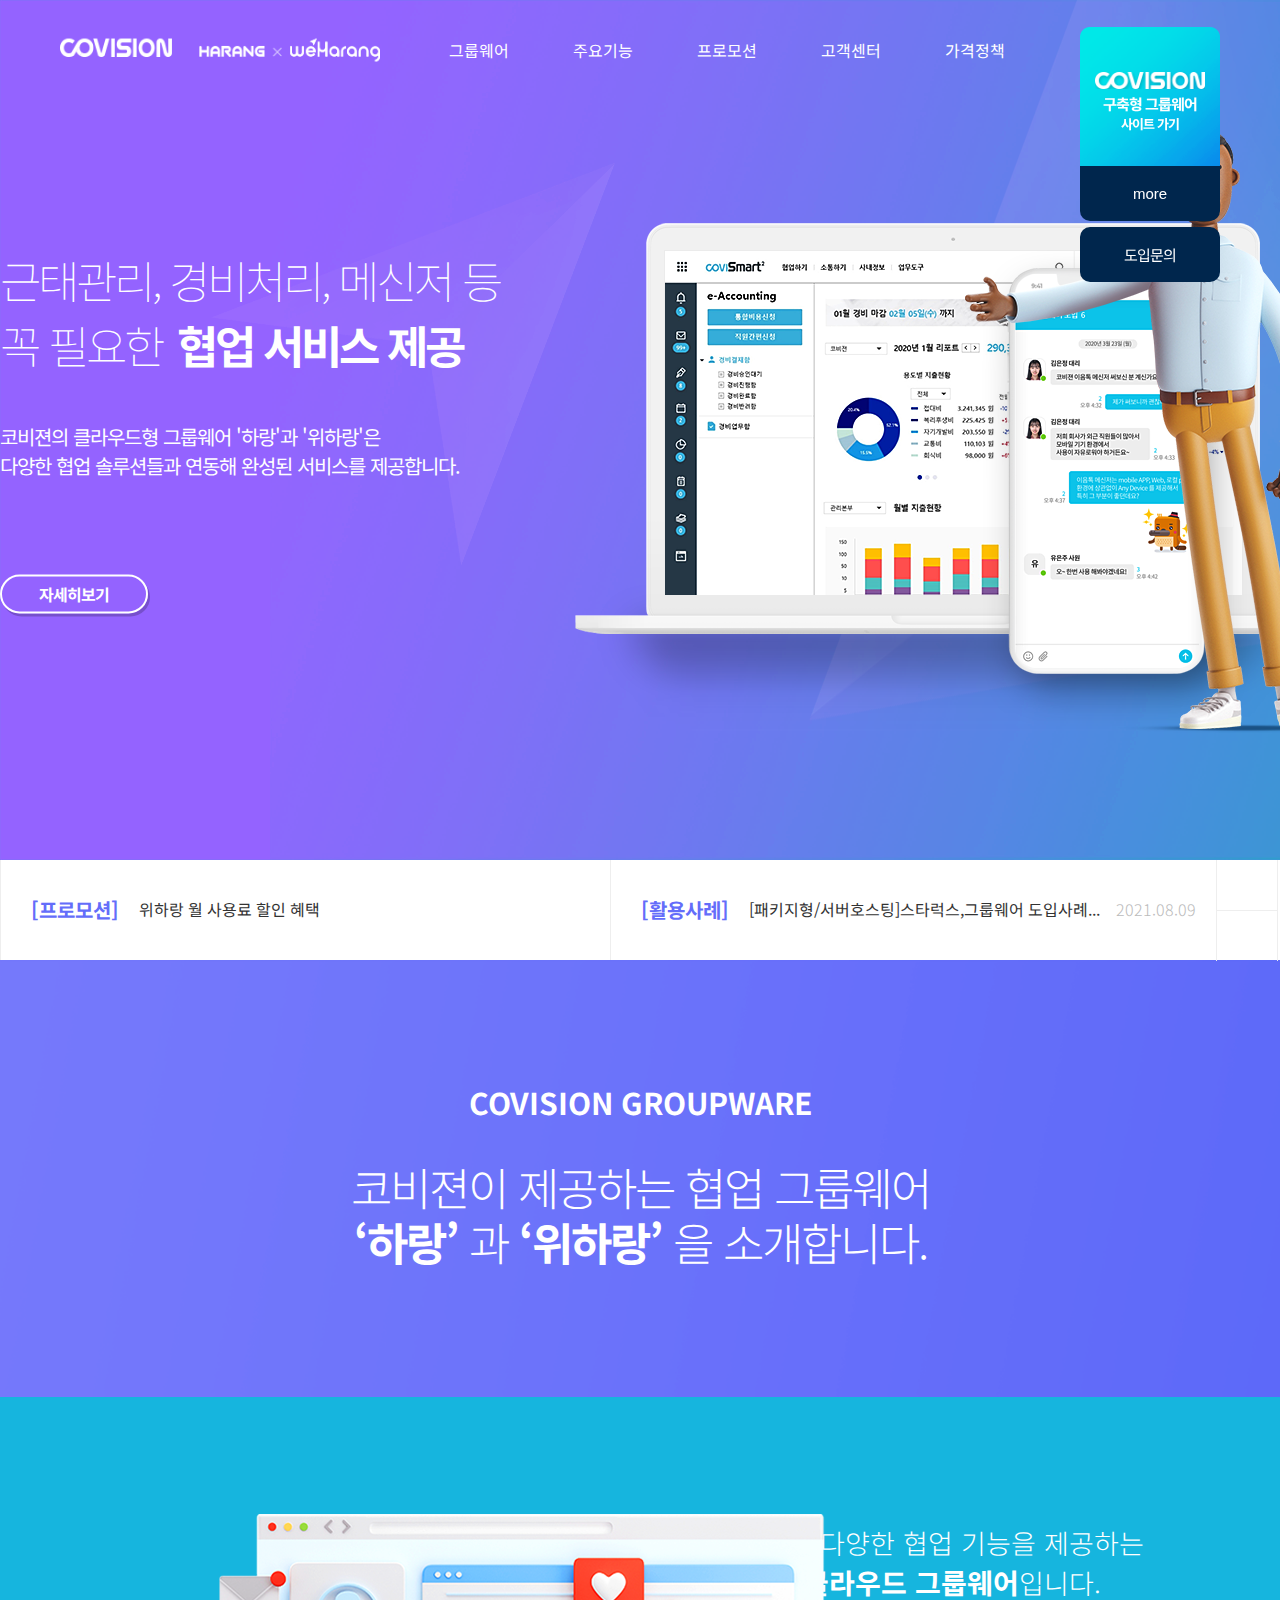
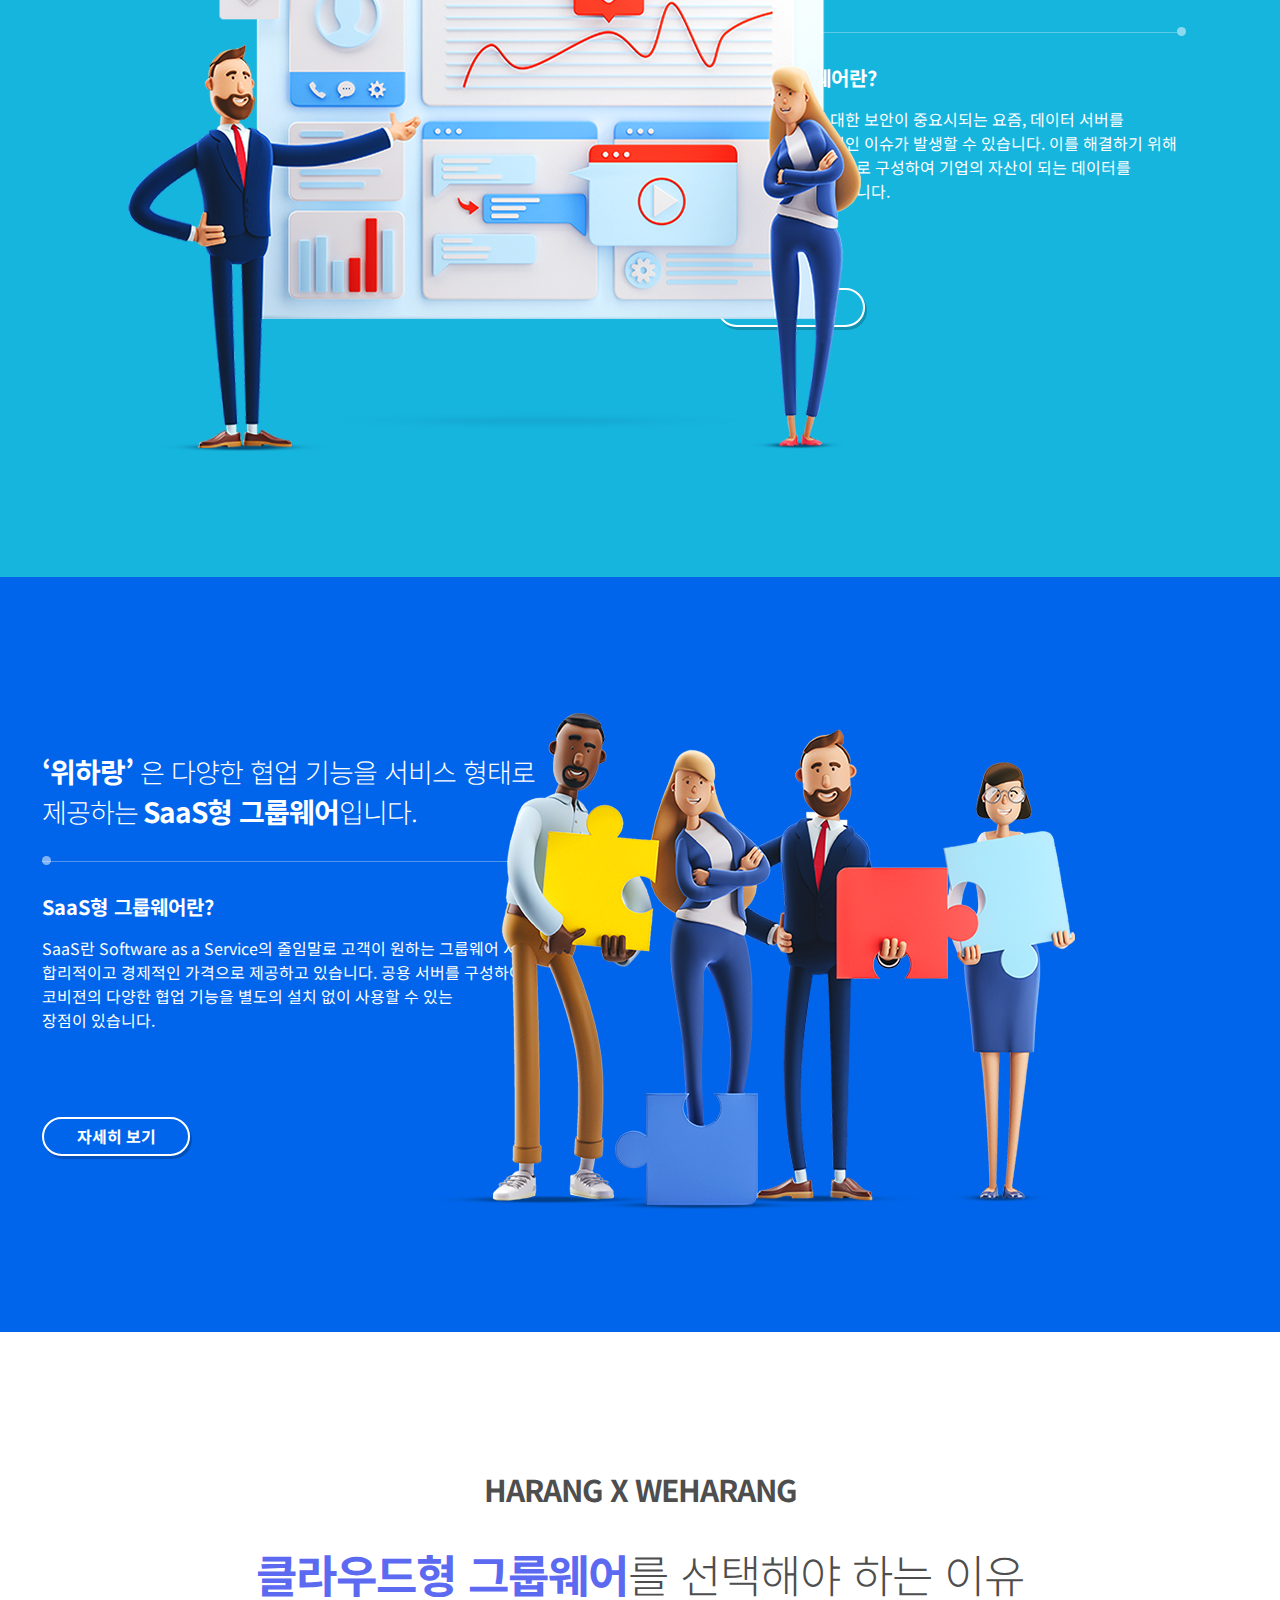
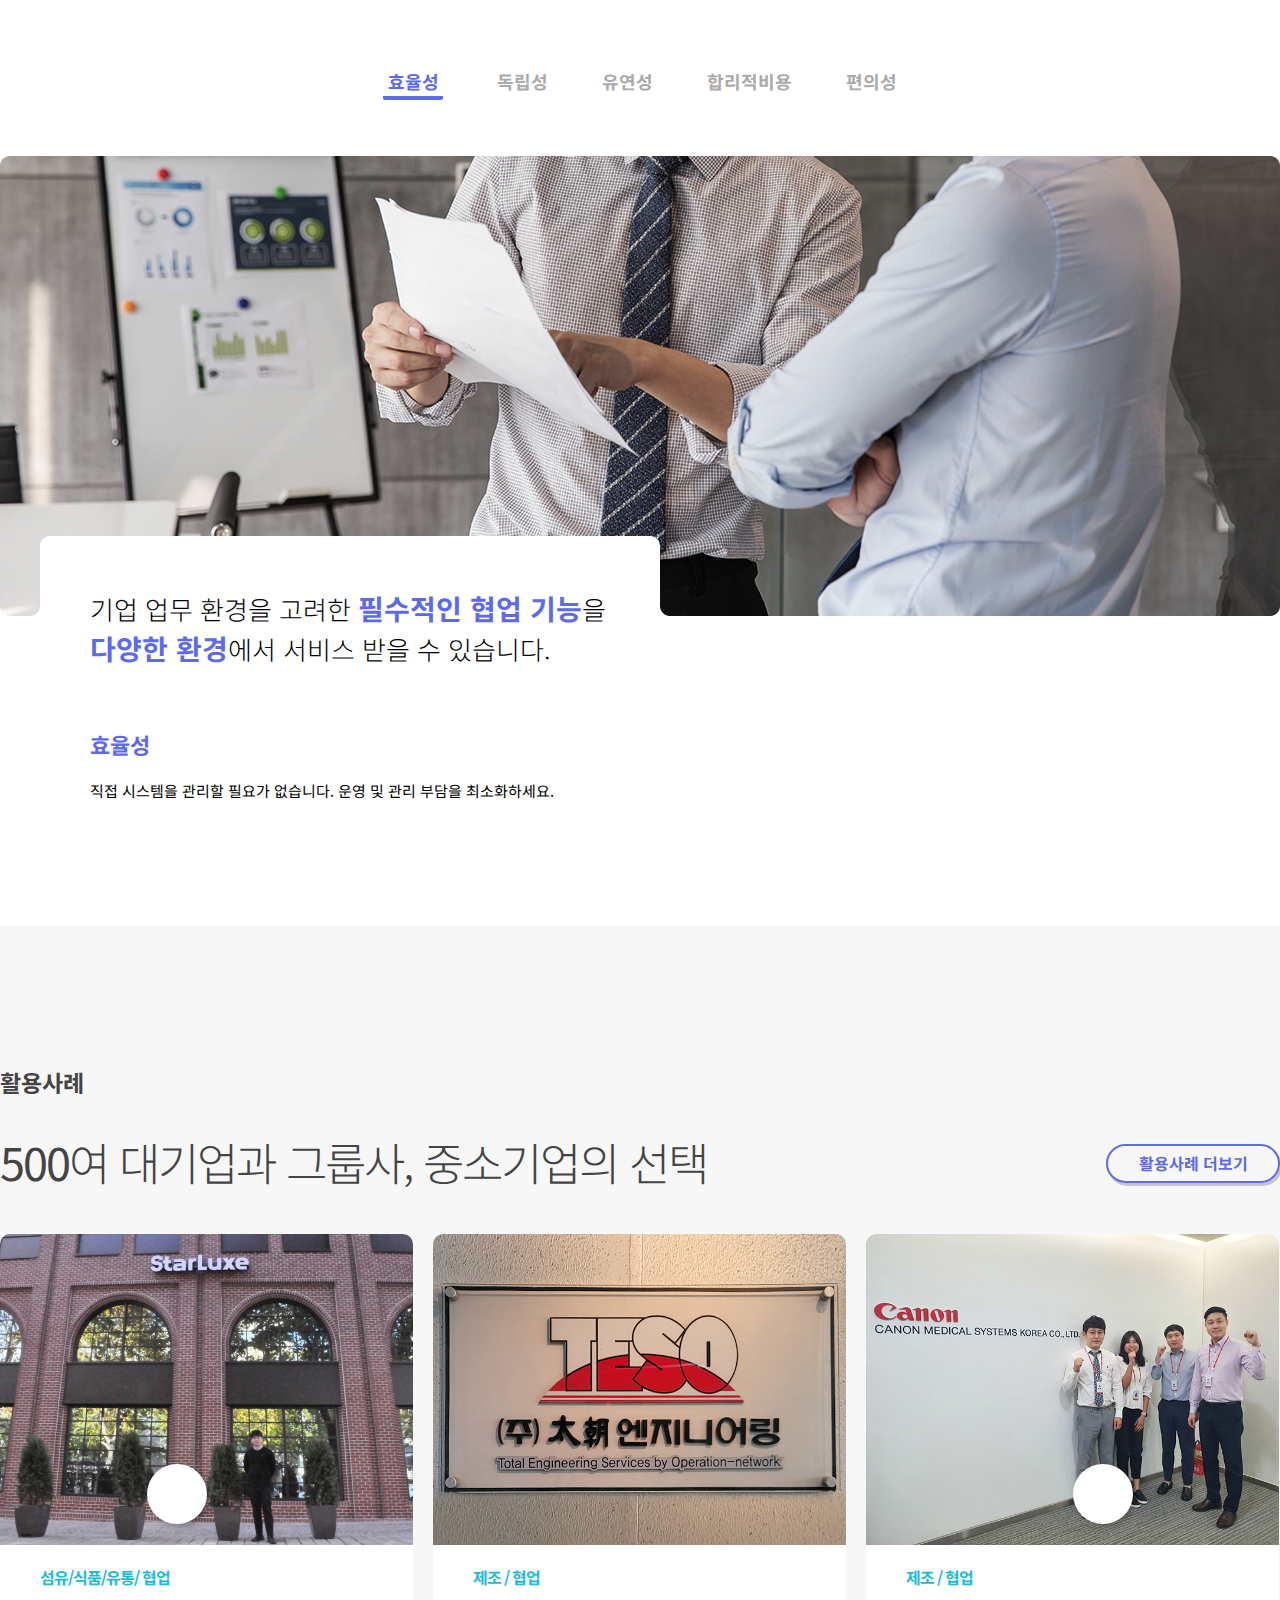
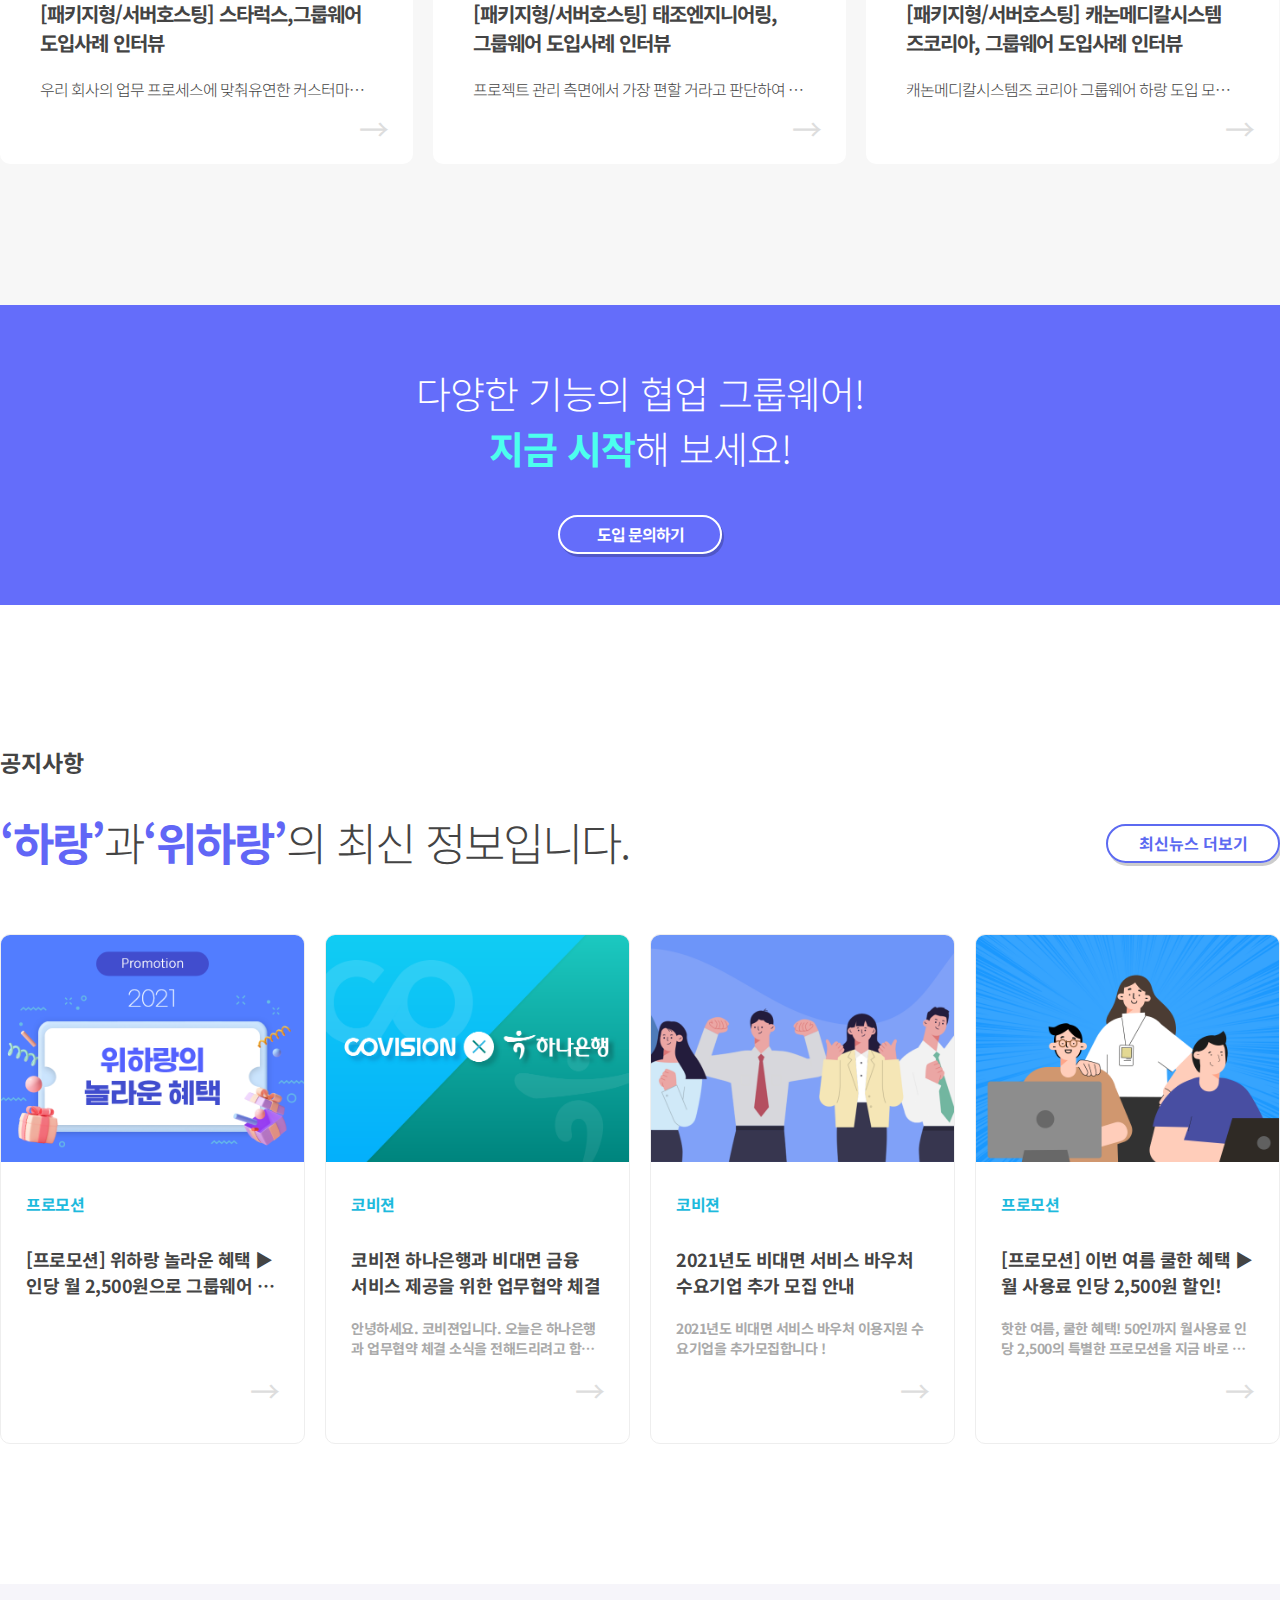
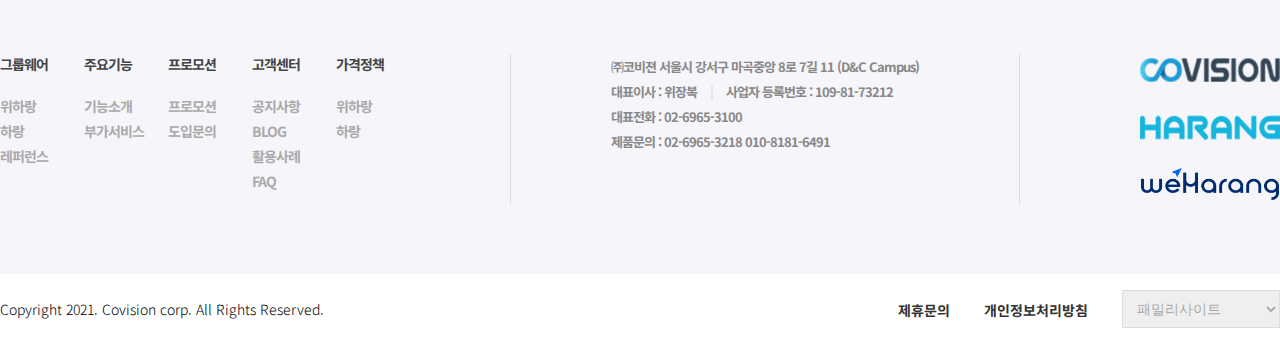
<file: index.html>
<!DOCTYPE html>
<html lang="ko">
<head>
    <meta charset="UTF-8">
    <meta http-equiv="X-UA-Compatible" content="IE=edge">
    <meta name="viewport" content="width=device-width, initial-scale=1.0">
    <title>코비전위하랑</title>
    <link href="css/index.css" rel="stylesheet">
    <link href="https://fonts.googleapis.com/css2?family=Noto+Sans+KR:wght@100;300;400;500;700;900&display=swap" rel="stylesheet">
    <link rel="stylesheet" href="https://cdnjs.cloudflare.com/ajax/libs/font-awesome/6.0.0-beta2/css/all.min.css" integrity="sha512-YWzhKL2whUzgiheMoBFwW8CKV4qpHQAEuvilg9FAn5VJUDwKZZxkJNuGM4XkWuk94WCrrwslk8yWNGmY1EduTA==" crossorigin="anonymous" referrerpolicy="no-referrer" />
  
</head>
<body>
    <header>
        <div>
            <h1><a href="#"><img src="img/img_logo.png"/></a></h1>

            <nav>
                <ul>
                    <li class="depth01">
                        <a href="#">그룹웨어</a>
                        <ul class="depth02">
                            <li><a href="#">위하랑</a></li>
                            <li><a href="#">하랑</a></li>
                            <li><a href="#">레퍼런스</a></li>
                            <li><a href="#">구축형</a></li>
                        </ul>
                    </li>
                    <li class="depth01">
                        <a href="#">주요기능</a>
                        <ul  class="depth02">
                            <li><a href="#">기능소개</a></li>
                            <li><a href="#">부가서비스</a></li>
                        </ul>
                    </li>
                    <li class="depth01">
                        <a href="#">프로모션</a>
                        <ul class="depth02">
                            <li><a href="#">프로모션</a></li>
                            <li><a href="#">도입문의</a></li>
                        </ul>
                    </li>
                    <li class="depth01">
                        <a href="#">고객센터</a>
                        <ul class="depth02">
                            <li><a href="#">공지사항</a></li>
                            <li><a href="#">BLOG</a></li>
                            <li><a href="#">활용사례</a></li>
                            <li><a href="#">FAQ</a></li>
                        </ul>
                    </li>
                    <li class="depth01">
                        <a href="#">가격정책</a>
                        <ul class="depth02">
                            <li><a href="#">위하랑</a></li>
                            <li><a href="#">하랑</a></li>
                        </ul>
                    </li>
                </ul>
            </nav>

            <div class="side_bar">
                <div>
                    <a href="#">
                        <img src="img/img_qckLogo.png"/>
                        <p>구축형 그룹웨어</p>
                        <p>사이트 가기</p>
                    </a>

                    <button type="button">more</button>
                    <p class="btn01"><a href="#">도입문의</a></p>
                </div>
            </div><!-- .side_bar -->
        </div>
    </header>

    <div class="main_visual">
        <div>
            <h2>근태관리, 경비처리, 메신저 등<br/>
                꼭 필요한 <span>협업 서비스 제공</span>
            </h2>
            <p>코비젼의 클라우드형 그룹웨어 '하랑'과 '위하랑'은<br/>
                다양한 협업 솔루션들과 연동해 완성된 서비스를 제공합니다.
            </p>
            <p class="btn">
                <a href="#">자세히보기</a>
            </p> <!-- .btn end -->
        </div>
        <img src="img/img_main03.png">
    </div><!-- .main_visual end -->
        <div>

        </div>
    <div class="banner">
        <div>
            <ul>
                <li>
                    <a href="#">[프로모션]
                        <span>위하랑 월 사용료 할인 혜택</span>
                    </a>
                </li>
            </ul>
            <ul>
                <li>
                    <a href="#">[활용사례]
                        <span>[패키지형/서버호스팅]스타럭스,그룹웨어 도입사례...</span>
                        <i>2021.08.09</i>
                    </a>
                </li>
            </ul>

            <div class="icon">
                <a href="#"><i class="fas fa-angle-up"></i></a>
                <a href="#"><i class="fas fa-angle-down"></i></a>
            </div><!-- .icon end -->
        </div>
    </div> <!-- .banner end -->

    <section class="cont01">
        <div>
            <h2>COVISION GROUPWARE</h2>
            <p>코비젼이 제공하는 협업 그룹웨어</p>
            <p>
                <span>‘하랑’</span>
                과
                <span>‘위하랑’</span>
                을 소개합니다.
            </p>
        </div>
    </section><!-- .cont01 end -->

    <section class="cont02">
        <div>
            <h2>
                <span>‘하랑’</span>
                은 다양한 협업 기능을 제공하는<br/>
                <span>독립형 클라우드 그룹웨어</span>
                입니다.
            </h2>
            <p>독립형 그룹웨어란?</p>
            <p>회사 지적자산에 대한 보안이 중요시되는 요즘, 데이터 서버를</p>
            <p>공유할 경우 보안적인 이슈가 발생할 수 있습니다. 이를 해결하기 위해</p>
            <p>개별서버를 독립적으로 구성하여 기업의 자산이 되는 데이터를</p>
            <p>관리하는 그룹웨어입니다.</p>
            <p class="btn02">
                <a href="#">자세히 보기</a>
            </p><!-- .btn02 end -->
        </div>
        <img src="img/img_sample02 (1).png">
    </section><!-- .cont02 end -->

    <section class="cont03">
        <div>
            <h2>
                <span>‘위하랑’</span>
                은 다양한 협업 기능을 서비스 형태로<br/>
                제공하는<span>SaaS형 그룹웨어</span>입니다.
            </h2>
            <p>SaaS형 그룹웨어란?</p>
            <p>SaaS란 Software as a Service의 줄임말로 고객이 원하는 그룹웨어 서비스를</p>
            <p>합리적이고 경제적인 가격으로 제공하고 있습니다. 공용 서버를 구성하여</p>
            <p>코비젼의 다양한 협업 기능을 별도의 설치 없이 사용할 수 있는</p>
            <p>장점이 있습니다.</p>
            <p class="btn03">
                <a href="#">자세히 보기</a>
            </p><!-- .btn03 end -->
        </div>
        <img src="img/img_sample03.png">
    </section><!-- .cont03 end -->

    <section class="cont04">
        <h2>HARANG X WEHARANG</h2>
        <p>
            <span>클라우드형 그룹웨어</span>를 선택해야 하는 이유
        </p>
        <ul>
            <li><a href="#">효율성</a></li>
            <li><a href="#">독립성</a></li>
            <li><a href="#">유연성</a></li>
            <li><a href="#">합리적비용</a></li>
            <li><a href="#">편의성</a></li>
        </ul>
        <div>
            <img src="img/img_sample04.png"/>

            <dl>
                <dt>기업 업무 환경을 고려한 
                    <span>필수적인 협업 기능</span>을<br/>
                    <span>다양한 환경</span>에서 서비스 받을 수 있습니다.</dt>
                <dd>효율성</dd>
                <dd>직접 시스템을 관리할 필요가 없습니다. 운영 및 관리 부담을 최소화하세요.</dd>
            </dl>
        </div>
    </section><!-- .cont04 end -->

    <section class="cont05">
        <div>
            <h3>활용사례</h3>
            <h4><span>500</span>여 대기업과 그룹사, 중소기업의 선택</h4>
            <p class="btn04"><a href="#">활용사례 더보기</a></p><!-- .btn04 end -->

            <article>
                <img src="img/20_01.jpg"/>
                <dl>
                    <dt>섬유/식품/유통/ 협업</dt>
                    <dd>[패키지형/서버호스팅] 스타럭스,그룹웨어<br/>
                        도입사례 인터뷰</dd>
                    <dd>우리 회사의 업무 프로세스에 맞춰유연한 커스터마이징이 가능한 부분이 좋았습니다!</dd>
                    <dd><a href="#">→</a>
                    </dd>
                </dl>
            </article>

            <article>
                <img src="img/19_01.jpg"/>
                <dl>
                    <dt>제조 / 협업</dt>
                    <dd>[패키지형/서버호스팅] 태조엔지니어링,<br/>
                        그룹웨어 도입사례 인터뷰</dd>
                    <dd>프로젝트 관리 측면에서 가장 편할 거라고 판단하여 코비젼 하랑 그룹웨어를 선택했습니다.</dd>
                    <dd><a href="#">→</a></dd>
                </dl>
            </article>

            <article>
                <img src="img/18_01.jpg"/>
                <dl>
                    <dt>제조 / 협업</dt>
                    <dd>[패키지형/서버호스팅] 캐논메디칼시스템<br/>
                        즈코리아, 그룹웨어 도입사례 인터뷰</dd>
                    <dd>캐논메디칼시스템즈 코리아 그룹웨어 하랑 도입
                        모바일 오피스의 깔끔한 UI가 마음에 들어 코비젼 하랑 그룹웨어를 선택했습니다!</dd>
                    <dd><a href="#">→</a></dd>
                </dl>
            </article>
        </div>

        <div class="icon02">
            <a href="#"><i class="fas fa-angle-left"></i></a>
        </div><!-- .icon02 end -->

        <div class="icon03">
            <a href="#"><i class="fas fa-angle-right"></i></a>
        </div><!-- .icon03 end -->    
    </section><!-- .cont05 end -->

    <section class="cont06">
        <div>
            <p>다양한 기능의 협업 그룹웨어!</p>
            <p><span>지금 시작</span>해 보세요!</p>
            <p class="btn05"><a href="#">도입 문의하기</a></p><!-- .btn05 end -->
        </div>
    </section><!-- .cont06 end -->

    <section class="cont07">
        <div>
            <h3>공지사항</h3>
            <h4><span>‘하랑’</span>과<span>‘위하랑’</span>의 최신 정보입니다.</h4>
            <p class="btn06"><a href="#">최신뉴스 더보기</a></p><!-- .btn06 end -->

            <article>
                <img src="img/위하랑_공지사항썸네일_0924.png"/>
                <dl>
                    <dt>프로모션</dt>
                    <dd>[프로모션] 위하랑 놀라운 혜택 ▶<br/>
                        인당 월 2,500원으로 그룹웨어 도입 가능?!</dd>
                    <!-- <dd><a href="#">2021-09-24</a></dd> -->
                    <dd><a href="#">→</a></dd>
                </dl>
            </article>

            <article>
                <img src="img/위하랑_공지사항썸네일_210915.png"/>
                <dl>
                    <dt>코비젼</dt>
                    <dd>코비젼 하나은행과 비대면 금융<br/>
                        서비스 제공을 위한 업무협약 체결</dd>
                    <dd>안녕하세요. 코비젼입니다. 오늘은 하나은행과 업무협약 체결 소식을 전해드리려고 합니다. 😀</dd>    
                    <!-- <dd><a href="#">2021-09-09</a></dd> -->
                    <dd><a href="#">→</a></dd>
                </dl>
            </article>

            <article>
                <img src="img/01.png"/>
                <dl>
                    <dt>코비젼</dt>
                    <dd>2021년도 비대면 서비스 바우처<br/>
                        수요기업 추가 모집 안내</dd>
                    <dd>2021년도 비대면 서비스 바우처 이용지원 수요기업을 추가모집합니다 !</dd>    
                    <!-- <dd><a href="#">2021-07-13</a></dd> -->
                    <dd><a href="#">→</a></dd>
                </dl>
            </article>

            <article>
                <img src="img/02.png"/>
                <dl>
                    <dt>프로모션</dt>
                    <dd>[프로모션] 이번 여름 쿨한 혜택 ▶<br/>
                        월 사용료 인당 2,500원 할인!</dd>
                    <dd>핫한 여름, 쿨한 혜택! 50인까지 월사용료 인당 2,500의 특별한 프로모션을 지금 바로 만나보세요</dd>    
                    <!-- <dd><a href="#">2021-07-05</a></dd> -->
                    <dd><a href="#">→</a></dd>
                </dl>
            </article>

        </div>
    </section><!-- .cont07 end -->

    <footer>
        <div>
            <div class="left">
                <ul>
                    <li class="depth03">
                        그룹웨어
                        <ul class="depth04">
                            <li><a href="#">위하랑</a></li>
                            <li><a href="#">하랑</a></li>
                            <li><a href="#">레퍼런스</a></li>
                        </ul>
                    </li>
                    <li class="depth03">
                        주요기능
                        <ul  class="depth04">
                            <li><a href="#">기능소개</a></li>
                            <li><a href="#">부가서비스</a></li>
                        </ul>
                    </li>
                    <li class="depth03">
                        프로모션
                        <ul class="depth04">
                            <li><a href="#">프로모션</a></li>
                            <li><a href="#">도입문의</a></li>
                        </ul>
                    </li>
                    <li class="depth03">
                        고객센터
                        <ul class="depth04">
                            <li><a href="#">공지사항</a></li>
                            <li><a href="#">BLOG</a></li>
                            <li><a href="#">활용사례</a></li>
                            <li><a href="#">FAQ</a></li>
                        </ul>
                    </li>
                    <li class="depth03">
                        가격정책
                        <ul class="depth04">
                            <li><a href="#">위하랑</a></li>
                            <li><a href="#">하랑</a></li>
                        </ul>
                    </li>
                </ul>

                <p>
                    ㈜코비젼 서울시 강서구 마곡중앙 8로 7길 11 (D&C Campus)<br/>
                    대표이사 : 위장복
                    <i>|</i>
                    사업자 등록번호 : 109-81-73212<br/>
                    대표전화 :
                    <a href="tel:02-6965-3100">02-6965-3100</a><br/>
                    제품문의 : 
                    <a href="tel:02-6965-3218">02-6965-3218</a> 
                    <a href="tel:010-8181-6491">010-8181-6491</a>
                </p>

                <span>
                    <img src="img/img_ftrLgo01.png">
                    <img src="img/img_ftrLgo02.png">
                    <img src="img/img_ftrLgo03.png">
                </span>

            </div>
        </div> <!-- .footer end -->

    </footer>

    <div class="bottom">
            <p>Copyright 2021. Covision corp. All Rights Reserved.</p>
            <ul>
                <li><a href="#">제휴문의</a></li>
                <li><a href="#">개인정보처리방침</a></li>
            </ul>
            
            <select>
                <option>패밀리사이트</option>
                <option><a href="#">코비젼 홈페이지</a></option>
                <option><a href="#">위하랑 홈페이지</a></option>
            </select>
        </div><!-- .bottom end -->
</body>
</html>
</file>
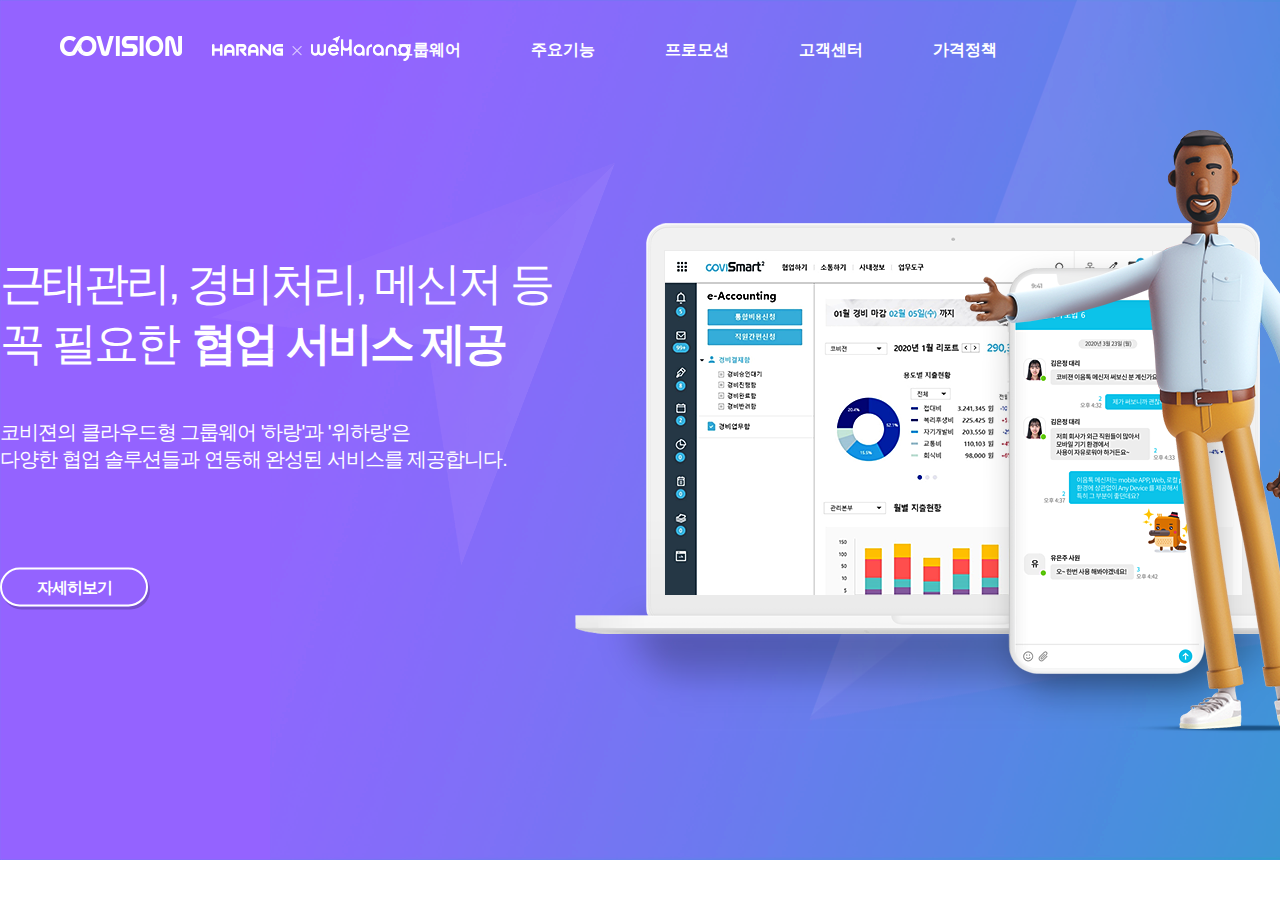
<file: header.html>
<!DOCTYPE html>
<html lang="ko">
<head>
    <meta charset="UTF-8">
    <meta http-equiv="X-UA-Compatible" content="IE=edge">
    <meta name="viewport" content="width=device-width, initial-scale=1.0">
    <title>Document</title>
    <link href="css/header.css" rel="stylesheet">
</head>
<body>
    <header>
        <div>
            <h1><a href="#"><img src="img/img_logo.png"/></a></h1>

            <nav>
                <ul>
                    <li class="depth01">
                        <a href="#">그룹웨어</a>
                        <ul class="depth02">
                            <li><a href="#">위하랑</a></li>
                            <li><a href="#">하랑</a></li>
                            <li><a href="#">레퍼런스</a></li>
                            <li><a href="#">구축형</a></li>
                        </ul>
                    </li>
                    <li class="depth01">
                        <a href="#">주요기능</a>
                        <ul class="depth02">
                            <li><a href="#">기능소개</a></li>
                            <li><a href="#">부가서비스</a></li>
                        </ul>
                    </li>
                    <li class="depth01">
                        <a href="#">프로모션</a>
                        <ul class="depth02">
                            <li><a href="#">프로모션</a></li>
                            <li><a href="#">도입문의</a></li>
                        </ul>
                    </li>
                    <li class="depth01">
                        <a href="#">고객센터</a>
                        <ul class="depth02">
                            <li><a href="#">공지사항</a></li>
                            <li><a href="#">BLOG</a></li>
                            <li><a href="#">활용사례</a></li>
                            <li><a href="#">FAQ</a></li>
                        </ul>
                    </li>
                    <li class="depth01">
                        <a href="#">가격정책</a>
                        <ul class="depth02">
                            <li><a href="#">위하랑</a></li>
                            <li><a href="#">하랑</a></li>
                        </ul>
                    </li>
                </ul>
            </nav>

            <!-- <div class="side_bar">
                <div>
                    <a href="#">
                        <img src="img/img_qckLogo.png"/>
                        <p>구축형 그룹웨어</p>
                        <p>사이트 가기</p>
                    </a>

                    <button type="button">more</button>
                    <p class="btn01"><a href="#">도입문의</a></p>
                </div>
            </div> --><!-- .side_bar -->
        </div>
    </header>

    <div class="main_visual">
        <div>
            <h2>근태관리, 경비처리, 메신저 등<br/>
                꼭 필요한 <span>협업 서비스 제공</span>
            </h2>
            <p>코비젼의 클라우드형 그룹웨어 '하랑'과 '위하랑'은<br/>
                다양한 협업 솔루션들과 연동해 완성된 서비스를 제공합니다.
            </p>
            <p class="btn">
                <a href="#">자세히보기</a>
            </p> <!-- .btn end -->
        </div>
        <img src="img/img_main03.png">
    </div><!-- .main_visual end -->
        <div>
</body>
</html>
</file>
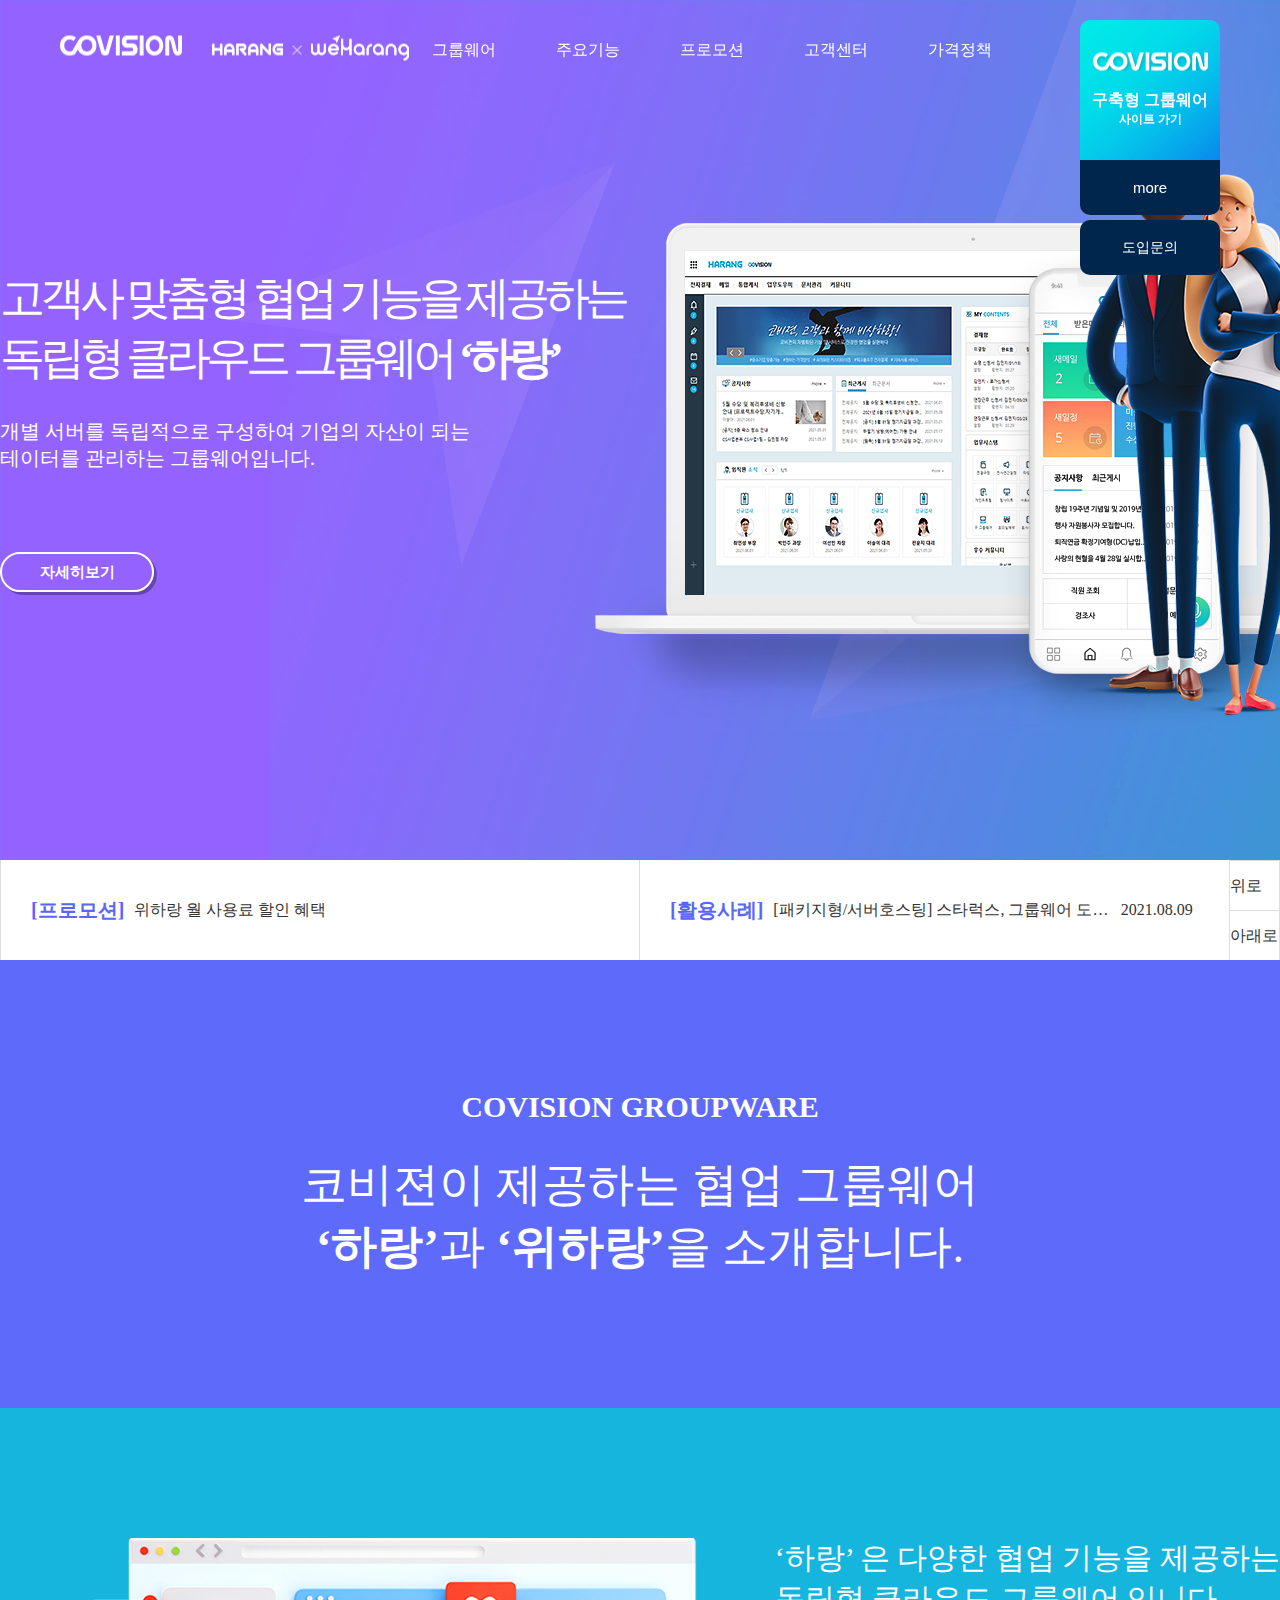
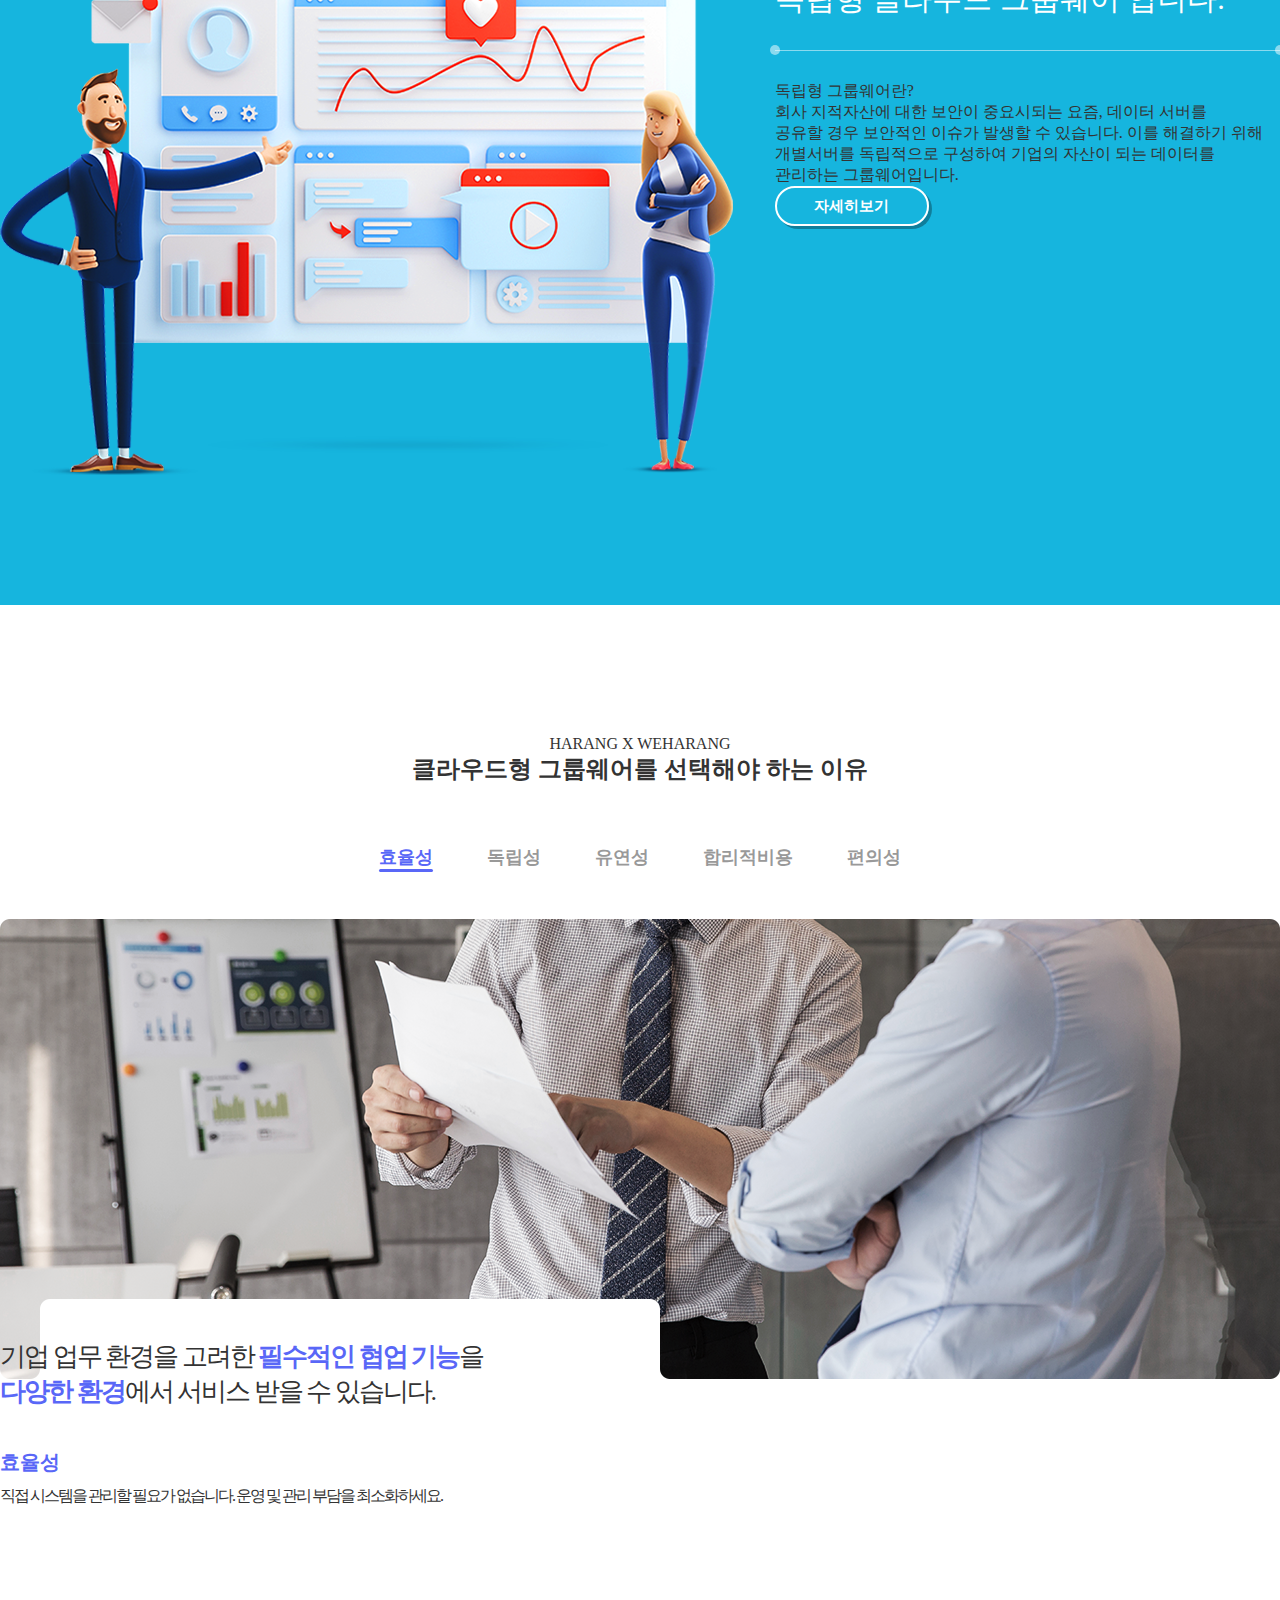
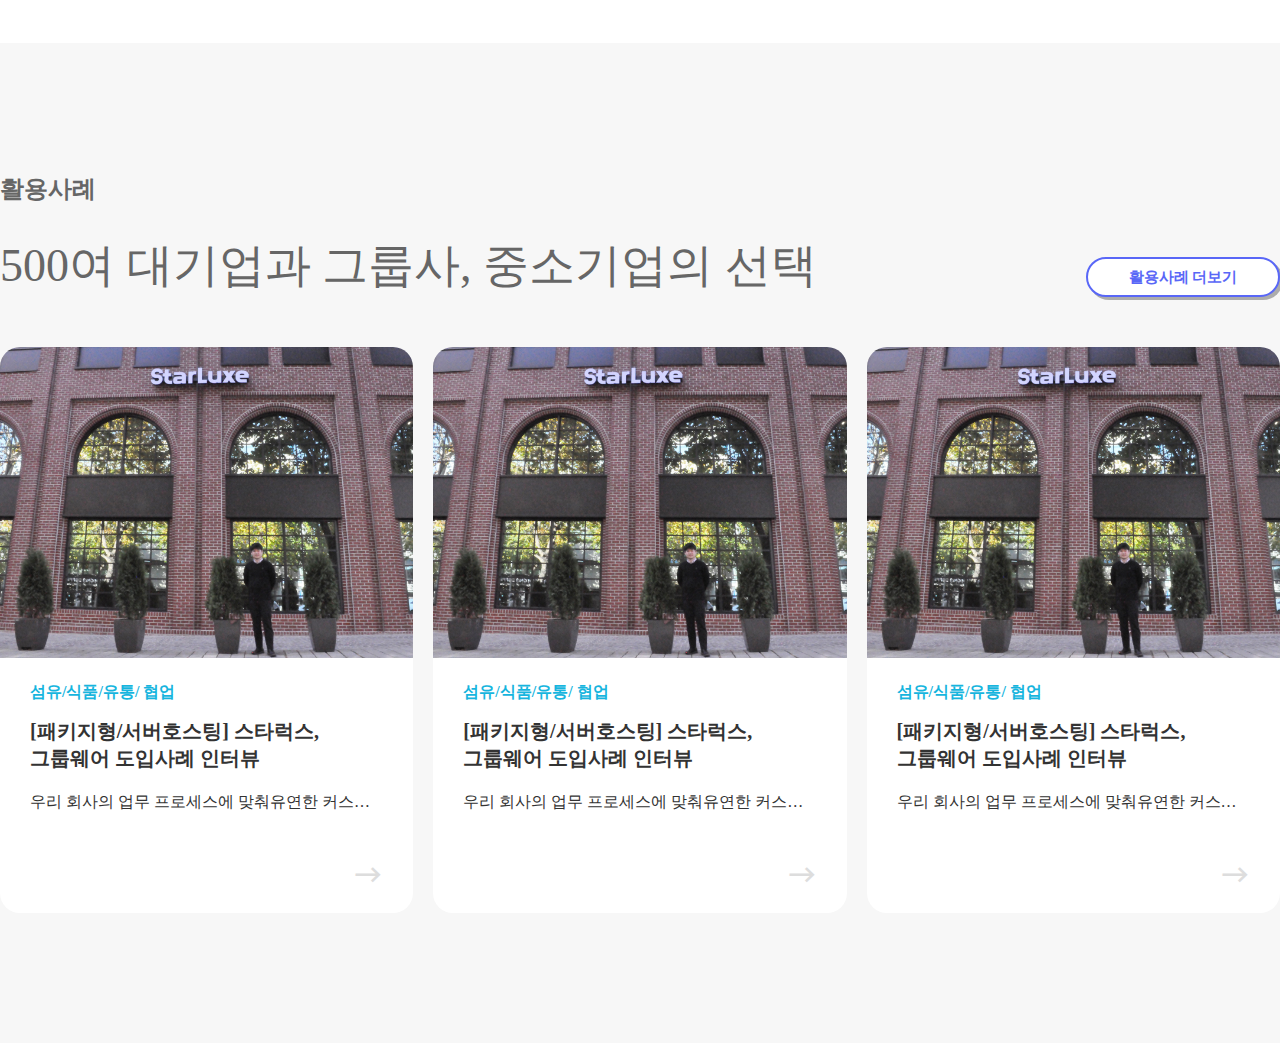
<file: 연습.html>
<!DOCTYPE html>
<html lang="ko">
<head>
    <meta charset="UTF-8">
    <meta http-equiv="X-UA-Compatible" content="IE=edge">
    <meta name="viewport" content="width=device-width, initial-scale=1.0">
    <title>코비젼위하랑</title>
    <link href="lib/XEIcon-2.2.0/xeicon.min.css" rel="stylesheet"/>
    <link href="css/연습.css" rel="stylesheet"/>
    
</head>
<body>
    <header>
        <div>
            <h1>
                <a href="#">
                    <img src="img/img_logo.png"/>
                </a>
            </h1>

            <nav>
                <ul>
                    <li class="depth01">
                        <a href="#">그룹웨어</a>
                        <ul class="depth02">
                            <li><a href="#">위하랑</a></li>
                            <li><a href="#">하랑</a></li>
                            <li><a href="#">레퍼런스</a></li>
                            <li><a href="#">구축형</a></li>
                        </ul>
                    </li>

                    <li class="depth01">
                        <a href="#">주요기능</a>
                        <ul class="depth02">
                            <li><a href="#">기능소개</a></li>
                            <li><a href="#">부가서비스</a></li>
                        </ul>
                    </li>

                    <li class="depth01">
                        <a href="#">프로모션</a>
                        <ul class="depth02">
                            <li><a href="#">프로모션</a></li>
                            <li><a href="#">도입문의</a></li>
                        </ul>
                    </li>

                    <li class="depth01">
                        <a href="#">고객센터</a>
                        <ul class="depth02">
                            <li><a href="#">공지사항</a></li>
                            <li><a href="#">BLOG</a></li>
                            <li><a href="#">활동사례</a></li>
                            <li><a href="#">FAQ</a></li>
                        </ul>
                    </li>

                    <li class="depth01">
                        <a href="#">가격정책</a>
                        <ul class="depth02">
                            <li><a href="#">위하랑</a></li>
                            <li><a href="#">하랑</a></li>
                        </ul>
                    </li>

                </ul>
            </nav>

            <aside>
                <div>
                    <a href="#">
                        <img src="img/img_qckLogo.png" alt="구축형그룹웨어배경"/>
                        <p>
                            구축형 그룹웨어
                            <span>사이트 가기</span>
                        </p>
                    </a>
                </div>
                <button>more</button>
                <a href="#">도입문의</a>
            </aside>
        </div>
    </header>

    <section class="main_visual">
        <div class="main_visual_in">
            <div>
                <h2>고객사 맞춤형 협업 기능을 제공하는<br/>
                    독립형 클라우드 그룹웨어 <span>‘하랑’</span>
                </h2>
                <p>개별 서버를 독립적으로 구성하여 기업의 자산이 되는<br/>
                    테이터를 관리하는 그룹웨어입니다.</p>
                <a class="btn" href="#">자세히보기</a>
            </div>
            <img src="img/img_main02.png" alt="고객사 맞춤형 협업 기능을 제공하는"/>
        </div><!-- .main_visual_in end -->
    </section><!-- .main_visual end -->

    <section class="news">
        <div class="left">
            <a href="#">
                <ul>
                    <li>[프로모션]</li>
                    <li>위하랑 월 사용료 할인 혜택</li>
                </ul>
            </a>
        </div><!-- .left end -->

        <div class="right">
            <a href="#">
                <ul>
                    <li>[활용사례]</li>
                    <li>[패키지형/서버호스팅] 스타럭스, 그룹웨어 도입사례 인터뷰</li>
                    <li>2021.08.09</li>
                </ul>
            </a>

            <div>
                <a href="#">
                    <span>위로</span>
                </a>
                <a href="#">
                    <span>아래로</span>
                </a>
            </div>
        </div><!-- right end -->
    </section><!-- .news end -->

    <section class="cont01">
        <p>COVISION GROUPWARE</p>
        <h2>코비젼이 제공하는 협업 그룹웨어<br/>
            <span>‘하랑’</span>과 <span>‘위하랑’</span>을 소개합니다.</h2>
    </section><!-- .cont01 end -->

    <section class="cont02">

        <div class="cont02_in">
            <img src="img/img_sample02.png" alt="하랑은..."/>
            <div class="cont_title">
                <h4>
                    <span>‘하랑’</span>
                    은 다양한 협업 기능을 제공하는<br/>
                    <span>독립형 클라우드 그룹웨어</span>
                    입니다.
                </h4>
                <dl>
                    <dt>독립형 그룹웨어란?</dt>
                    <dd>회사 지적자산에 대한 보안이 중요시되는 요즘, 데이터 서버를<br/>
                        공유할 경우 보안적인 이슈가 발생할 수 있습니다. 이를 해결하기 위해<br/>
                        개별서버를 독립적으로 구성하여 기업의 자산이 되는 데이터를<br/>
                        관리하는 그룹웨어입니다.
                    </dd>
                </dl>
                <a class="btn" href="#">자세히보기</a>
            </div>

        </div><!-- .cont02_in end-->
    </section><!-- .cont02 end -->

    <section class="cont04">

        <div class="cont04_title">
            <p>HARANG X WEHARANG</p>
            <h2>
                <span>클라우드형 그룹웨어</span>를 선택해야 하는 이유
            </h2>
        </div><!-- .cont04_title end -->

        <div class="tab">
            <ul>
                <li class="on">효율성</li>
                <li>독립성</li>
                <li>유연성</li>
                <li>합리적비용</li>
                <li>편의성</li>
            </ul>
        </div><!-- .tab end -->

        <div class="tab_cont">
            <img src="img/img_sample04.png"/>
            <div>
                <p>기업 업무 환경을 고려한 <span>필수적인 협업 기능</span>을<br/>
                    <span>다양한 환경</span>에서 서비스 받을 수 있습니다.</p>
                <p>효율성</p>
                <p>직접 시스템을 관리할 필요가 없습니다. 운영 및 관리 부담을 최소화하세요.</p>
            </div>
        </div><!-- .tab_cont end -->
    </section><!-- .cont04 -->

    <section class="cont05">

        <div class="cont05_in">

            <div class="title">
                <p>활용사례</p>
                <h3>500여 대기업과 그룹사, 중소기업의 선택</h3>
                <a class="btn" href="#">활용사례 더보기</a>
            </div><!-- .title end -->

            <div class="cont05_wrap">
                <div class="cont05_list">
                    <div>
                        <a href="#">
                            <img src="img/20_01.jpg">
                            <ul>
                                <li>섬유/식품/유통/ 협업</li>
                                <li>[패키지형/서버호스팅] 스타럭스,그룹웨어 도입사례 인터뷰</li>
                                <li>우리 회사의 업무 프로세스에 맞춰유연한 커스터마이징이 가능한 부분이 좋았습니다!</li>
                                <li><i class="xi-long-arrow-right"><span>이동하기</span></i></li>    
                            </ul>
                        </a>
                    </div>
                    <div>
                        <a href="#">
                            <img src="img/20_01.jpg">
                            <ul>
                                <li>섬유/식품/유통/ 협업</li>
                                <li>[패키지형/서버호스팅] 스타럭스,그룹웨어 도입사례 인터뷰</li>
                                <li>우리 회사의 업무 프로세스에 맞춰유연한 커스터마이징이 가능한 부분이 좋았습니다!</li>
                                <li><i class="xi-long-arrow-right"><span>이동하기</span></i></li>     
                            </ul>
                        </a>
                    </div>
                    <div>
                        <a href="#">
                            <img src="img/20_01.jpg">
                            <ul>
                                <li>섬유/식품/유통/ 협업</li>
                                <li>[패키지형/서버호스팅] 스타럭스,그룹웨어 도입사례 인터뷰</li>
                                <li>우리 회사의 업무 프로세스에 맞춰유연한 커스터마이징이 가능한 부분이 좋았습니다!</li>
                                <li><i class="xi-long-arrow-right"><span>이동하기</span></i></li>     
                            </ul>
                        </a>
                    </div>
                </div><!-- .cont05_list -->
                <div class="slide_btn">
                    <button>
                        <i class="xi-angle-left-thin">
                            <span>이전</span>
                        </i>
                    </button>
                    <button>
                        <i class="xi-angle-right-thin">
                            <span>다음</span>
                        </i>
                    </button>
                </div><!-- .slide_btn end -->

            </div><!-- .cont05_wrap end -->

        </div><!-- .cont05_in end -->

    </section><!-- .cont05 end -->
</body>
</html>
</file>
<file: css/index.css>
@charset "utf-8";

* {margin: 0; padding: 0;}
li {list-style: none;}
a {
    text-decoration: none;
    color: #333;
    display: block;
}

/* header */
header {
    position: absolute;
    width: 100%;
    height: 100px;
    line-height: 100px;
    z-index: 9;
    top: 0;
    left: 0;
}
header div::after {
    content: '';
    display: block;
    clear: both;
}
header div h1 {
    float: left;
    margin-left: 60px;
    position: absolute;
    top: 50%;
    transform: translateY(-50%);
}
header div h1 img {
    width: 320px;
    display: block;
}
header div nav {
    float: right;
    text-align: center;
    margin-right: 30px;
}
header nav > ul > li {
    display: inline-block;
    vertical-align: top;
}
nav > ul > li .depth02 li {
    line-height: 30px;
}
nav > ul > li .depth02 li:first-of-type {
    margin-top: 20px;
}
nav > ul > li .depth02 li:last-of-type {
    margin-bottom: 20px;
}
nav > ul > li > a {
    color: white;
    font-size: 16px;
    font-weight: 400;
    font-family: 'Noto Sans KR', sans-serif;
}
header div nav li:nth-of-type(5) {
    margin-right: 220px;
}
.depth01 {
    width: 120px;
    margin-top: 25px;
}
.depth01:hover {
    background-color: white;
    border-radius: 10px;
}
.depth01:hover > a {
    color: #0065ea;
    width: 120px;
    border-bottom: 1px solid #eee;
}
.depth01 > a {
    height: 50px; width: 130px;
    line-height: 50px;
}
.depth02 {
    opacity: 0;
}
.depth02 li a {
    color: #aaa;
    font-weight: 700;
    font-family: 'Noto Sans KR', sans-serif;
    font-size: 14px;
    letter-spacing: -1px;
}
.depth01:hover .depth02 {
    opacity: 1;
}

header .side_bar div {
    position: absolute;
    top: 3%;
    right: 60px;
    width: 140px; height: 140px;
    background: url('../img/img_qckBck.png') 0 0 / cover no-repeat;
    position: fixed;
}
header .side_bar img {
    width: 110px;
    margin: 0 15px;
    margin-top: 45px;
    display: block;
}
header .side_bar p {
    text-align: center;
    margin-top: -35px;
    font-size: 15px;
    color: white;
    font-weight: 700;
    height: 85px;
    letter-spacing: -1px;
    font-family: 'Noto Sans KR', sans-serif;
}
header .side_bar p:nth-of-type(2) {
    margin-top: -65px;
    height: 70px;
    font-size: 13px;
}
header .side_bar button {
    background-color: #00264d;
    color: white;
    height: 55px; width: 100%;
    font-size: 15px;
    border: 0;
    cursor: pointer;
    border-bottom-left-radius: 10px;
    border-bottom-right-radius: 10px;
}
header .side_bar .btn01 a {
    width: 140px; height: 55px;
    background-color: #00264d;
    position: absolute;
    top: 200px;
    color: white;
    line-height: 55px;
    text-align: center;
    font-size: 15px;
    border-radius: 10px;
    font-family: 'Noto Sans KR', sans-serif;
    font-weight: lighter;
}

/* main_visual */
.main_visual {
    background: url('../img/img_idxSldBck03.png')0 0 / cover no-repeat;
    height: 860px;
    position: relative;
}
.main_visual div {
    width: 1280px;
    position: absolute;
    top: 50%;
    left: 50%;
    transform: translate(-50%, -50%);
    color: white;
}
.main_visual div h2 {
    font-size: 45px;
    font-weight: lighter;
    letter-spacing: -3px;
    margin-bottom: 45px;
    font-family: 'Noto Sans KR', sans-serif;
}
.main_visual div span {
    font-weight: 700;
    margin-left: 5px;
    font-family: 'Noto Sans KR', sans-serif;
}
.main_visual div p {
    font-size: 20px;
    letter-spacing: -1px;
    margin-bottom: 95px;
    font-family: 'Noto Sans KR', sans-serif;
}
.main_visual div .btn {
    margin: 0;
    width: 144px; height: 35px;
    border: 2px solid white;
    line-height: 35px;
    text-align: center;
    border-radius: 50px;
    box-shadow: 2px 3px 0px 0px rgb(0 0 0 / 20%);
    transition: all 0.5s;
    font-size: 16px;
}
.main_visual div .btn a {
    color: white;
    font-weight: 700;
    font-family: 'Noto Sans KR', sans-serif;
}
.main_visual div .btn:hover {
    box-shadow: 5px 6px 0px 0px rgb(0 0 0 / 20%);
    transform: translateX(-3px) translateY(-3px);
}
.main_visual img {
    position: absolute;
    top: 50%;
    left: 50%;
    transform: translate(-10%, -50%);
}

/* banner */
.banner {
    max-width: 1280px;
    margin: 0 auto;
}
.banner::after {
    content: '';
    display: block;
    clear: both;
}
.banner div {
    display: inline-block;
    height: 100px;
    line-height: 100px;
    box-sizing: border-box;
}
.banner ul {
    display: inline-block;
    text-align: left;
    width: 605px; height: 100%;
    border-left: 1px solid #eee;
    position: relative;
}
.banner div ul li a {
    margin-left: 30px;
    box-sizing: border-box;
    font-size: 20px;
    color: #646dfa;
    font-family: 'Noto Sans KR', sans-serif;
    font-weight: 700;
}
.banner div ul li span {
    font-size: 16px;
    font-family: 'Noto Sans KR', sans-serif;
    font-weight: 400;
    color: #333;
    margin-left: 20px;
    box-sizing: border-box;
    position: absolute;
    top: -1px;
}
.banner div ul li i {
    font-size: 16px;
    color: #bbb;
    font-weight: 300;
    font-family: 'Noto Sans KR', sans-serif;
    margin-left: 20px;
    font-style: normal;
    position: absolute;
    top: -1px;
    right: 20px;
}
.banner .icon {
    float: right;
}
.banner .icon a {
    width: 60px; height: 50px;
    border-left: 1px solid #eee;
    border-right: 1px solid #eee;
    line-height: 50px;
    text-align: center;
}
.banner .icon a:first-child {
    border-bottom: 1px solid #eee;
}

/* cont01 */
.cont01 {
    background: url('../img/img_trxIdx02_0.png') 0 0 / cover no-repeat;
    height: 437px;
}
.cont01 div {
    padding: 120px 0;
    text-align: center;
}
.cont01 div h2 {
    color: white;
    font-weight: 700;
    font-family: 'Noto Sans KR', sans-serif;
    font-size: 30px;
    margin-bottom: 30px;
}
.cont01 div p {
    font-size: 45px;
    color: white;
    font-weight: 300;
    font-family: 'Noto Sans KR', sans-serif;
    letter-spacing: -2px;
}
.cont01 div p:nth-of-type(2) {
    margin-top: -10px;
}
.cont01 div p span {
    font-weight: 700;
    font-family: 'Noto Sans KR', sans-serif;
}

/* cont02 */
.cont02 {
    background-color: #16b5de;
    height: 780px;
    position: relative;
}
.cont02 div {
    max-width: 1280px;
    position: absolute;
    top: 16%; left: 56%;
}
.cont02 div h2 {
    color: white;
    font-weight: 300;
    font-family: 'Noto Sans KR', sans-serif;
    font-size: 27px;
    padding-bottom: 30px;
    border-bottom: 1px solid rgba(255, 255, 255, .3);
    width: 460px;
    position: relative;
}
.cont02 div h2::before {
    content: '';
    position: absolute;
    width: 9px; height: 9px;
    background-color: rgba(255, 255, 255, .5);
    border-radius: 10px;
    top: 96%; left: 0%;
}
.cont02 div h2::after {
    content: '';
    position: absolute;
    width: 9px; height: 9px;
    background-color: rgba(255, 255, 255, .5);
    border-radius: 10px;
    top: 96%; left: 100%;
}
.cont02 div h2 span {
    font-weight: 700;
    font-family: 'Noto Sans KR', sans-serif;
    margin-right: -8px;
    font-size: 28px;
}
.cont02 div p {
    margin-top: 30px;
    color: white;
    font-size: 16px;
    font-weight: 400;
    font-family: 'Noto Sans KR', sans-serif;
}
.cont02 div p:first-of-type {
    font-weight: 700;
    font-family: 'Noto Sans KR', sans-serif;
    font-size: 20px;
    margin-bottom: -15px;
}
.cont02 div p:nth-of-type(3) {
    margin: 0;
}
.cont02 div p:nth-of-type(4) {
    margin: 0;
}
.cont02 div p:nth-of-type(5) {
    margin: 0;
}
.cont02 img {
    position: absolute;
    top: 15%;
    left: 10%;
    display: block;
}
.cont02 div .btn02 {
    margin-top: 85px;
    width: 144px; height: 35px;
    border: 2px solid white;
    line-height: 35px;
    text-align: center;
    border-radius: 50px;
    box-shadow: 2px 3px 0px 0px rgb(0 0 0 / 20%);
    transition: all 0.5s;
    font-size: 16px;
}
.cont02 div .btn02 a {
    color: white;
    font-weight: 700;
    font-family: 'Noto Sans KR', sans-serif;
}
.cont02 div .btn02:hover {
    box-shadow: 5px 6px 0px 0px rgb(0 0 0 / 20%);
    transform: translateX(-3px) translateY(-3px);
}

/* cont03 */
.cont03 {
    background-color: #0065ea;
    height: 755px;
    position: relative;
}
.cont03 div {
    max-width: 1280px;
    position: absolute;
    top: 23%; right: 56%;
}
.cont03 div h2 {
    color: white;
    font-weight: 300;
    font-family: 'Noto Sans KR', sans-serif;
    font-size: 27px;
    padding-bottom: 30px;
    border-bottom: 1px solid rgba(255, 255, 255, .3);
    position: relative;
    letter-spacing: -1px;
    width: 510px;
}
.cont03 div h2::before {
    content: '';
    position: absolute;
    width: 9px; height: 9px;
    background-color: rgba(255, 255, 255, .5);
    border-radius: 10px;
    top: 96%; left: 0%;
}
.cont03 div h2::after {
    content: '';
    position: absolute;
    width: 9px; height: 9px;
    background-color: rgba(255, 255, 255, .5);
    border-radius: 10px;
    top: 96%; left: 100%;
}
.cont03 div h2 span {
    font-weight: 700;
    font-family: 'Noto Sans KR', sans-serif;
    font-size: 28px;
}
.cont03 div h2 span:nth-of-type(2) {
    margin-left: 5px;
}
.cont03 div p {
    margin-top: 30px;
    color: white;
    font-size: 16px;
    font-weight: 400;
    font-family: 'Noto Sans KR', sans-serif;
}
.cont03 div p:first-of-type {
    font-weight: 700;
    font-family: 'Noto Sans KR', sans-serif;
    font-size: 20px;
    margin-bottom: -15px;
}
.cont03 div p:nth-of-type(3) {
    margin: 0;
}
.cont03 div p:nth-of-type(4) {
    margin: 0;
}
.cont03 div p:nth-of-type(5) {
    margin: 0;
}
.cont03 img {
    position: absolute;
    top: 18%;
    right: 16%;
    display: block;
}
.cont03 div .btn03 {
    margin-top: 85px;
    width: 144px; height: 35px;
    border: 2px solid white;
    line-height: 35px;
    text-align: center;
    border-radius: 50px;
    box-shadow: 2px 3px 0px 0px rgb(0 0 0 / 20%);
    transition: all 0.5s;
    font-size: 16px;
}
.cont03 div .btn03 a {
    color: white;
    font-weight: 700;
    font-family: 'Noto Sans KR', sans-serif;
}
.cont03 div .btn03:hover {
    box-shadow: 5px 6px 0px 0px rgb(0 0 0 / 20%);
    transform: translateX(-3px) translateY(-3px);
}

/* cont04 */
.cont04 {
    padding: 135px 0;
}
.cont04 h2 {
    text-align: center;
    font-size: 30px;
    margin-bottom: 30px;
    font-weight: 700;
    font-family: 'Noto Sans KR', sans-serif;
    letter-spacing: -1px;
    color: #4e4e4e;
}
.cont04 p {
    text-align: center;
    font-size: 45px;
    font-weight: 300;
    font-family: 'Noto Sans KR', sans-serif;
    color: #4e4e4e;
    letter-spacing: -1px;
    margin-bottom: 60px;
}
.cont04 p span {
    font-size: 45px;
    color: #5c6af1;
    font-weight: 700;
    font-family: 'Noto Sans KR', sans-serif;
}
.cont04 ul {
    text-align: center;
    margin-bottom: 60px;
}
.cont04 ul li {
    display: inline-block;
    padding: 0 25px;
    font-weight: 700;
    font-family: 'Noto Sans KR', sans-serif;
    font-size: 18px;
    height: 30px;
    line-height: 30px;
}
.cont04 ul li a {
    color: #aaa;
}
.cont04 ul li:first-child a {
    border-bottom: 4px solid #5c6af1;
    width: 60px; 
    border-radius: 2px;
    color: #5c6af1;
}
.cont04 div {
    max-width: 1280px;
    margin: 0 auto;
    position: relative;
}
.cont04 div dl {
    position: absolute;
    top: 93%;
    left: 90px;
}
.cont04 div dl dt {
    font-size: 26px;
    font-weight: 300;
    font-family: 'Noto Sans KR', sans-serif;
    margin-bottom: 60px;
}
.cont04 div dl dt span {
    color: #5c6af1;
    font-weight: 700;
    font-family: 'Noto Sans KR', sans-serif;
    font-size: 28px;
}
.cont04 div dl dd {
    font-size: 15px;
    font-weight: 400;
    font-family: 'Noto Sans KR', sans-serif;
    margin-bottom: 135px;
}
.cont04 div dl dd:first-of-type {
    color: #5c6af1;
    font-weight: 700;
    font-family: 'Noto Sans KR', sans-serif;
    font-size: 22px;
    margin-bottom: 20px;
}

/* cont05 */
.cont05 {
    background-color: #f7f7f7;
    padding: 140px 0;
    margin-top: 170px;
    position: relative;
    height: 700px;
}
.cont05 div {
    max-width: 1280px;
    margin: 0 auto;
}
.cont05 h3, h4 {
    font-family: 'Noto Sans KR', sans-serif;
    color: #444;
}
.cont05 h3 {
    font-size: 23px;
    margin-bottom: 30px;
}
.cont05 h4 {
    font-size: 45px;
    font-weight: 300;
    letter-spacing: -2px;
}
.cont05 h4 span {
    font-weight: 400;
}
.cont05 .btn04 {
    width: 170px; height: 35px;
    border: 2px solid #5c6af1;
    line-height: 35px;
    text-align: center;
    border-radius: 50px;
    box-shadow: 2px 3px 0px 0px rgb(0 0 0 / 20%);
    transition: all 0.5s;
    font-size: 16px;
    float: right;
    margin-top: -50px;
}
.cont05 div .btn04 a {
    color: #5c6af1;
    font-weight: 700;
    font-family: 'Noto Sans KR', sans-serif;
}
.cont05 div .btn04:hover {
    box-shadow: 5px 6px 0px 0px rgb(0 0 0 / 20%);
    transform: translateX(-3px) translateY(-3px);
}
.cont05 div::after {
    content: '';
    display: block;
    clear: both;
}
.cont05 article {
    margin-top: 40px;
    float: left;
    width: 413px; height: 530px;
    margin-right: 20px;
    background-color: white;
    border-radius: 10px;
    overflow: hidden;
    border: 0;
    transition: .5s;
    cursor: pointer;
}
.cont05 article dl {
    padding: 20px 40px;
    font-family: 'Noto Sans KR', sans-serif;
    letter-spacing: -1px;
}
.cont05 article dl dt {
    font-size: 16px;
    font-weight: 700;
    color: #1dbadd;
    margin-bottom: 10px;
}
.cont05 article dl dd:first-of-type {
    font-weight: 700;
    font-size: 20px;
    color: #444;
    margin-bottom: 20px;
}
.cont05 article dl dd:nth-of-type(2) {
    font-weight: 300;
    font-size: 16px;
    white-space: nowrap;
    text-overflow: ellipsis;
    overflow: hidden;
    color: #444;
    margin-bottom: 5px;
}
.cont05 article dl a {
    text-align: right;
    font-size: 30px;
    margin-right: -15px;
    color: #ddd;
}
.cont05 article:nth-of-type(3) {
    margin-right: 0;
}
.cont05 article img {
    width: 100%; height: 311px;
    display: block;
}
.cont05 article:hover {
    box-shadow: 5px 5px 20px 5px rgb(0 0 0 / 20%);
    transform: translateY(-15px);
}
.cont05 article:hover a {
    color: #5c6af1;
}
.cont05 .icon02 a {
    width: 60px; height: 60px;
    background-color: white;
    line-height: 60px;
    text-align: center;
    border-radius: 50%;
    font-size: 30px;
    color: #ddd;
    position: absolute;
    top: 55%; left: 11.5%;
    transition: .5s;
    box-shadow: 3px 3px 5px 0px rgb(0 0 0 / 20%);
}
.cont05 .icon03 a {
    width: 60px; height: 60px;
    background-color: white;
    line-height: 60px;
    text-align: center;
    border-radius: 50%;
    font-size: 30px;
    color: #ddd;
    position: absolute;
    top: 55%; right: 11.5%;
    transition: .5s;
    box-shadow: 3px 3px 5px 0px rgb(0 0 0 / 20%);
}
.cont05 .icon02:hover a {
    color: #5c6af1;
}
.cont05 .icon03:hover a {
    color: #5c6af1;
}

/* cont06 */
.cont06 {
    height: 300px;
    background-color: #646dfa;
    text-align: center;
}
.cont06 div {
    padding-top: 60px;
    max-width: 1280px;
    margin: 0 auto;
}
.cont06 div p {
    font-family: 'Noto Sans KR', sans-serif;
    font-weight: 300;
    color: white;
    font-size: 38px;
    letter-spacing: -1px;
}
.cont06 div span {
    color: #4cffee;
    font-weight: 700;
}
.cont06 div .btn05 {
    width: 160px; height: 35px;
    border: 2px solid white;
    line-height: 35px;
    text-align: center;
    border-radius: 50px;
    box-shadow: 2px 3px 0px 0px rgb(0 0 0 / 20%);
    transition: all 0.5s;
    font-size: 16px;
    margin: 0 auto;
    margin-top: 40px;
}
.cont06 div .btn05 a {
    color: white;
    font-weight: 700;
    font-family: 'Noto Sans KR', sans-serif;
}
.cont06 div .btn05:hover {
    box-shadow: 5px 6px 0px 0px rgb(0 0 0 / 20%);
    transform: translateX(-3px) translateY(-3px);
}

/* cont07 */
.cont07 {
    padding: 140px 0;
}
.cont07 div {
    max-width: 1280px;
    margin: 0 auto;
}
.cont07 div h3, h4 {
    font-family: 'Noto Sans KR', sans-serif;
    color: #444;
}
.cont07 h3 {
    font-size: 23px;
    margin-bottom: 30px;
}
.cont07 h4 {
    font-size: 45px;
    font-weight: 300;
    letter-spacing: -2px;
}
.cont07 div span {
    font-weight: 700;
    color: #6166f6;
}
.cont07 .btn06 {
    width: 170px; height: 35px;
    border: 2px solid #5c6af1;
    line-height: 35px;
    text-align: center;
    border-radius: 50px;
    box-shadow: 2px 3px 0px 0px rgb(0 0 0 / 20%);
    transition: all 0.5s;
    font-size: 16px;
    float: right;
    margin-top: -50px;
}
.cont07 div .btn06 a {
    color: #5c6af1;
    font-weight: 700;
    font-family: 'Noto Sans KR', sans-serif;
}
.cont07 div .btn06:hover {
    box-shadow: 5px 6px 0px 0px rgb(0 0 0 / 20%);
    transform: translateX(-3px) translateY(-3px);
}
.cont07 div::after {
    content: '';
    display: block;
    clear: both;
}
.cont07 article {
    margin-top: 60px;
    width: 305px; height: 510px;
    float: left;
    margin-right: 20px;
    border-radius: 10px;
    border: 1px solid #eee;
    box-sizing: border-box;
    overflow: hidden;
    transition: .5s;
    cursor: pointer;
}
.cont07 article:nth-of-type(4) {
    margin-right: 0;
}
.cont07 article dl {
    padding: 30px 25px;
    font-family: 'Noto Sans KR', sans-serif;
    letter-spacing: -0.5px;
    position: relative;
}
.cont07 article dl dt {
    font-size: 16px;
    font-weight: 700;
    color: #1dbadd;
    margin-bottom: 30px;
}
.cont07 article dl dd:first-of-type {
    font-size: 18px;
    font-weight: 700;
    color: #444;
    white-space: nowrap;
    text-overflow: ellipsis;
    overflow: hidden;
}
.cont07 article dl dd:nth-of-type(2):not(article:first-of-type) {
    color: #aaa;
    font-weight: 700;
    font-size: 14px;
    margin-top: 20px;
    text-overflow: ellipsis;
    overflow: hidden;
    display: -webkit-box;
    -webkit-box-orient: vertical;
    -webkit-line-clamp: 2;
    margin-bottom: 10px;
}
.cont07 article dl a {
    font-size: 16px;
    font-weight: 400;
    font-size: 30px;
    color: #ddd;
    float: right;
}
.cont07 article:first-of-type a {
    font-size: 30px;
    color: #ddd;
    position: absolute;
    right: 25px;
    bottom: -54px;
}
.cont07 article img {
    width: 100%; height: 227px;
    display: block;
}
.cont07 article:hover {
    transform: translateY(-15px);
    box-shadow: 5px 5px 20px 5px rgb(0 0 0 / 20%);
}
.cont07 article:hover a {
    color: #5c6af1;
}

/* footer */
footer {
    background-color: #f6f5fa;
    padding: 70px 0;
    font-family: 'Noto Sans KR', sans-serif;
}
footer div {
    width: 1280px;
    margin: 0 auto;
    height: 150px;
    position: relative;
}
footer .left {
    font-size: 14px;
    height: 150px;
}
footer .left .depth03 {
    width: 60px; 
    margin-right: 20px;
    color: #444;
    font-weight: 700;
    letter-spacing: -1px;
}
footer .left .depth04 {
    margin-top: 20px;
    line-height: 25px;
}
footer .left .depth04 a {
    color: #aaa;
}
footer div p {
    position: absolute;
    top: 0;
    left: 32%;
    padding: 0 100px;
    margin: 0 100px;
    border-left: 1px solid #ddd;
    border-right: 1px solid #ddd;
    height: 150px;
    letter-spacing: -1px;
}
footer  .left p {
    color: #888;
    font-weight: 700;
    font-size: 13px;
    line-height: 25px;
}
footer .left p a {
    color: #888;
    font-weight: 700;
    font-size: 13px;
    line-height: 25px;
    display: inline-block;
}
footer .left p i {
    font-style: normal;
    margin: 0 10px;
    color: #ddd;
}
footer div span {
    width: 140px;
    position: absolute;
    right: 0;
    top: 0;
}
footer div span img {
    width: 100%;
    margin-bottom: 20px;
}
.left > ul > li {
    display: inline-block;
    vertical-align: top;
}

/* bottom */
.bottom {
    width: 1280px;
    margin: 0 auto;
    position: relative;
    height: 70px;
    font-family: 'Noto Sans KR', sans-serif;
}
.bottom p {
    position: absolute;
    top: 50%;
    transform: translateY(-50%);
    font-size: 14px;
    font-weight: 300;
}
.bottom ul {
    position: absolute;
    top: 50%;
    right: 15%;
    transform: translateY(-50%);
}
.bottom ul li {
    display: inline-block;
    margin-right: 30px;
}
.bottom ul li:nth-child(2) {
    margin: 0;
}
.bottom ul li a {
    font-size: 14px;
    font-weight: 700;
}
.bottom select {
    position: absolute;
    top: 50%;
    right: 0;
    transform: translateY(-50%);
    width: 158px; height: 38px;
    box-sizing: border-box;
    border: 1px solid #ddd;
    color: #aaa;
    padding-left: 10px;
    font-size: 14px;
}
.bottom select:hover {
    box-shadow: 1px 1px 5px 0px #10b7e4;
}
.bottom select:focus {
    outline: 1px solid #10b7e4;
    border: 1px solid transparent;
}
</file>
<file: css/header.css>
@charset "utf-8";

* {margin: 0; padding: 0;}
li {list-style: none;}
a {
    text-decoration: none;
    color: #333;
    display: block;
}

header {
    width: 100%;
    height: 100px;
    line-height: 100px;
    position: absolute;
    z-index: 9;
    top: 0;
    left: 0;
}
header div::after {
    content: '';
    display: block;
    clear: both;
}
header div h1 {
    float: left;
    margin-left: 60px;
    position: absolute;
    top: 50%;
    transform: translateY(-50%);
} 
header div nav {
    float: right;
    margin-right: 250px;
    text-align: center;
}
header nav > ul > li {
    display: inline-block;
    vertical-align: top;
}
nav > ul > li .depth02 li {
    line-height: 30px;
}
nav > ul > li .depth02 li:first-of-type {
    margin-top: 20px;
}
nav > ul > li .depth02 li:last-of-type {
    margin-bottom: 20px;
}
nav > ul > li > a {
    color: white;
    font-weight: bold;
}
.depth01 {
    width: 130px;
    margin-top: 25px;
}
.depth01:hover {
    background-color: white;
    border-radius: 10px;
}
.depth01:hover > a {
    color: #0065ea;
    border-bottom: 1px solid #eee;
}
.depth01 > a {
    height: 50px; width: 130px;
    line-height: 50px;
}
.depth02 {
    opacity: 0;
}
.depth02 li a {
    font-weight: bold;
    color: #aaa;
    font-size: 14px;
    letter-spacing: -1px;
}
.depth01:hover .depth02 {
    opacity: 1;
}











.main_visual {
    background: url('../img/img_idxSldBck03.png')0 0 / cover no-repeat;
    height: 860px;
    position: relative;
}
.main_visual div {
    width: 1280px;
    position: absolute;
    top: 50%;
    left: 50%;
    transform: translate(-50%, -50%);
    color: white;
}
.main_visual div h2 {
    font-size: 45px;
    font-weight: lighter;
    letter-spacing: -3px;
    margin-bottom: 45px;
    font-family: 'Noto Sans KR', sans-serif;
}
.main_visual div span {
    font-weight: 700;
    margin-left: 5px;
    font-family: 'Noto Sans KR', sans-serif;
}
.main_visual div p {
    font-size: 20px;
    letter-spacing: -1px;
    margin-bottom: 95px;
    font-family: 'Noto Sans KR', sans-serif;
}
.main_visual div .btn {
    margin: 0;
    width: 144px; height: 35px;
    border: 2px solid white;
    line-height: 35px;
    text-align: center;
    border-radius: 50px;
    box-shadow: 2px 3px 0px 0px rgb(0 0 0 / 20%);
    transition: all 0.5s;
    font-size: 16px;
}
.main_visual div .btn a {
    color: white;
    font-weight: 700;
    font-family: 'Noto Sans KR', sans-serif;
}
.main_visual div .btn:hover {
    box-shadow: 5px 6px 0px 0px rgb(0 0 0 / 20%);
    transform: translateX(-3px) translateY(-3px);
}
.main_visual img {
    position: absolute;
    top: 50%;
    left: 50%;
    transform: translate(-10%, -50%);
}
</file>
<file: css/연습.css>
@charset "utf-8";

* {margin: 0; padding: 0;}
li {list-style: none;}
a {
    text-decoration: none;
    color: #333;
    display: block;
}
html,body {
    color: #333;
}

/* header */
header {
    width: 100%;
    height: 100px;
    color: white;
    position: fixed;
    top: 0;
    left: 0;
    z-index: 9;
}
header > div {
    width: calc(100% - 120px);
    margin: 0 auto;
    position: relative;
    height: 100%;
}
header > div h1 {
    position: absolute;
    top: 50%;
    left: 0;
    transform: translate(0, -50%);
}
header nav {
    float: right;
    margin-right: 200px;
    line-height: 100px;
    margin-top: 20px;
}
header nav .depth01 {
    display: inline-block;
    vertical-align: top;
    width: 120px;
    text-align: center;
    height: 60px;
    line-height: 60px;
}
header nav .depth01 > a {
 color: white;
}
header nav .depth02 {
    padding: 20px 0;
    display: none;
}
header nav .depth02 li {
    line-height: 40px;
    font-size: 14px;
}
header nav .depth02 li a {
    color: #999;
}
header nav .depth01:hover {
    background-color: white;
    box-shadow: 0 0 15px rgba(0, 0, 0, .2);
    border-radius: 15px;
    height: 100%;
}
header nav .depth01:hover .depth02 {
    display: block;
}
header nav .depth01:hover > a {
    color: #5967f7;
    border-bottom: 1px solid #eee;
}

header aside {
    clear: both;
    position: fixed;
    right: 60px;
    top: 20px;
    z-index: 99;
}
header aside div {
    width: 140px;
    height: 140px;
    background: url('../img/img_qckBck.png') center center /cover no-repeat;
    text-align: center;
}
header aside div a {
    width: 100%;
    position: relative;
    top: 50%;
    transform: translateY(-50%);
    color: white;
}
header aside div img {
    width: 115px;
    margin-bottom: 15px;
}
header aside div p {
    font-weight: bold;
}
header aside div p span {
    display: block;
    font-size: 12px;
}
header aside button {
    height: 55px;
    background-color: #00264d;
    color: white;
    border: 0;
    width: 100%;
    font-size: 15px;
    border-radius: 0 0 10px 10px;
    cursor: pointer;
}
header aside > a {
    background-color: #00264d;
    height: 55px;
    line-height: 55px;
    text-align: center;
    border-radius: 10px;
    color: white;
    margin-top: 5px;
    font-size: 14px;
}

/* main_visual */
.main_visual {
    height: 860px;
    background: url('../img/img_idxSldBck03.png') 0 0 / cover no-repeat;
    z-index: -1;
}
.main_visual .main_visual_in {
    width: 1280px;
    height: 100%;
    margin: 0 auto;
    position: relative;
}
.main_visual .main_visual_in div {
    position: absolute;
    top: 50%;
    left: 0;
    transform: translateY(-50%);
}
.main_visual .main_visual_in > div h2 {
    font-size: 45px;
    color: white;
    font-weight: lighter;
    letter-spacing: -5px;
    margin-bottom: 30px;
} 
.main_visual .main_visual_in > div h2 span {
    font-weight: bold;
}
.main_visual .main_visual_in > div p {
    color: white;
    font-size: 20px;
    margin-bottom: 80px;
}
/* .main_visual .main_visual_in a  */
.btn {
    color: white;
    width: 150px;
    height: 36px;
    line-height: 36px;
    text-align: center;
    border: 2px solid white;
    border-radius: 40px;
    font-size: 15px;
    font-weight: bold;
    box-shadow: 3px 3px rgba(0, 0, 0, .3);
    transition: all .4s;
}
.main_visual .main_visual_in > div a:hover {
    transform: translate(-3px, -3px);
    box-shadow: 5px 5px rgba(0, 0, 0, .2);
}
.main_visual .main_visual_in img {
    position: absolute;
    top: 50%;
    right: -100px;
    transform: translateY(-50%);
}

/* news */
.news {
    width: 1280px;
    margin: 0 auto;
    height: 100px;
    line-height: 100px;
    border-left: 1px solid #ddd;
    border-right: 1px solid #ddd;
    box-sizing: border-box;
    position: relative;
}
.news::after {
    content: '';
    display: block;
    clear: both;
}
.news > div {
    float: left;
    width: 50%;
    padding: 0 30px;
    box-sizing: border-box;
}
.news > div:first-child {
    border-right: 1px solid #ddd;
}
.news > div ul::after {
    content: '';
    display: block;
    clear: both;
}
.news > div ul li {
    float: left;
}
.news > div ul li:first-child {
    font-size: 20px;
    font-weight: bold;
    color: #5967f7;
    margin-right: 10px;
}
.news > div ul li:nth-child(2) {
    width: 60%;
    white-space: nowrap;
    text-overflow: ellipsis;
    overflow: hidden;
}
.news .right div {
    position: absolute;
    right: 0;
    top: 0;
}
.news .right div a {
    width: 50px;
    height: 50px;
    border: 1px solid #ddd;
    box-sizing: border-box;
    line-height: 50px;
    border-right: 0;
    border-bottom: 0;
}

/* cont01 */
.cont01 {
    text-align: center;
    background-color: #5e6af9;
    color: white;
    padding: 130px 0;
}
.cont01 p {
    font-size: 30px;
    font-weight: bold;
}
.cont01 h2 {
    font-size: 46px;
    font-weight: lighter;
    margin-top: 30px;
}
.cont01 h2 span {
    font-weight: bold;
}

/* cont02 */
.cont02 {
    background-color: #16b5de;
    padding: 130px 0;
}
.cont02 .cont02_in {
    width: 1280px;
    margin: 0 auto;
}
.cont02 .cont02_in::after {
    content: '';
    display: block;
    clear: both;
}
.cont02 .cont02_in img {
    float: left;
}
.cont02 .cont02_in .cont_title {
    float: right;
}
.cont_title h4 {
    font-size: 30px;
    color: white;
    font-weight: lighter;
    border-bottom: 1px solid rgba(255, 255, 255, .5);
    padding-bottom: 30px;
    margin-bottom: 30px;
    position: relative;
}
.cont_title h4::before {
    content: '';
    width: 10px;
    height: 10px;
    border-radius: 50%;
    background-color: rgba(255, 255, 255, .5);
    position: absolute;
    left: -5px;
    bottom: -5px;
}
.cont_title h4::after {
    content: '';
    width: 10px;
    height: 10px;
    border-radius: 50%;
    background-color: rgba(255, 255, 255, .5);
    position: absolute;
    right: -5px;
    bottom: -5px;
}

/* cont04 */
.cont04 {
    width: 1280px;
    margin: 130px auto;
    text-align: center;
    margin-bottom: 260px;
}
.cont04 .tab ul li {
    display: inline-block;
    margin: 0 25px;
    font-size: 18px;
    font-weight: bold;
    color: #999;
}
.cont04 .tab ul {
    margin-bottom: 50px;
    margin-top: 60px;
}
.cont04 .tab ul li.on {
    color: #5967f7;
    position: relative;
} 
.cont04 .tab ul li.on::before {
    content: '';
    width: 100%;
    height: 3px;
    background-color: #5967f7;
    position: absolute;
    left: 0;
    bottom: -3px;
    border-radius: 20px;
}
.cont04 .tab_cont {
    position: relative;
}
.cont04 .tab_cont div {
    position: absolute;
    top: 420px;
    left: 0;
    text-align: left;
}
.cont04 .tab_cont div p:first-child {
    font-size: 26px;
    margin-bottom: 40px;
    letter-spacing: -2px;
}
.cont04 .tab_cont div p span {
    font-weight: bold;
    color: #5967f7;
}
.cont04 .tab_cont div p:nth-child(2) {
    font-size: 20px;
    font-weight: bold;
    margin-bottom: 10px;
    color: #5967f7;
}
.cont04 .tab_cont div p:nth-child(3) {
    letter-spacing: -2px;
}

/* cont05 */
.cont05 {
    background-color: #f7f7f7;
    padding: 130px 0;
}
.cont05 .cont05_in {
    width: 1280px;
    margin: 0 auto;
}
.title {
    position: relative;
    margin-bottom: 50px;
}
.title p {
    font-size: 24px;
    font-weight: bold;
    color: #666;
    margin-bottom: 30px;
}
.title h3 {
    font-size: 46px;
    font-weight: lighter;
    color: #666;
}
.title .btn {
    position: absolute;
    bottom: 0;
    right: 0;
    color: #5967f7;
    border: 2px solid #5967f7;
    background-color: white;
    padding: 0 20px;
}
.cont05 .cont05_wrap {
    position: relative;
}
.cont05 .cont05_wrap .cont05_list::after {
    content: '';
    display: block;
    clear: both;
}
.cont05 .cont05_wrap .cont05_list > div {
    width: 413.3px;
    margin-right: 20px;
    float: left;
    background-color: white;
    border-radius: 20px;
    overflow: hidden;
    transition: .5s;
}
.cont05 .cont05_wrap .cont05_list > div:last-child {
    margin-right: 0;
}
.cont05 .cont05_wrap .cont05_list img {
    width: 100%;
}
.cont05 .cont05_wrap .cont05_list ul {
    padding: 20px 30px;
}
.cont05 .cont05_wrap .cont05_list ul li:first-child {
    font-weight: bold;
    color: #16b5de;
    margin-bottom: 15px;
}
.cont05 .cont05_wrap .cont05_list ul li:nth-child(2) {
    font-size: 20px;
    font-weight: bold;
    margin-bottom: 20px;
    word-break: keep-all; /* 단어기준으로 줄맞춤 */
}
.cont05 .cont05_wrap .cont05_list ul li:nth-child(3) {
    white-space: nowrap;
    overflow: hidden;
    text-overflow: ellipsis;
    margin-bottom: 45px;
}
.cont05 .cont05_wrap span {
    position: absolute;
    left: -99999px;
}
.cont05 .cont05_wrap .cont05_list ul li:nth-child(4) {
    font-size: 30px;
    color: #ddd;
    text-align: right;
}
.cont05 .cont05_wrap .slide_btn button {
    width: 60px; height: 60px;
    background-color: white;
    border: 0;
    border-radius: 50%;
    box-shadow: 2px 2px 5px rgba(0, 0, 0, .2);
    font-size: 25px;
    text-align: center;
    line-height: 60px;
    font-weight: bold;
    position: absolute;
    top: 50%;
    transform: translateY(-50%);
}
.cont05 .cont05_wrap .slide_btn button:first-child {
    left: -110px;
}
.cont05 .cont05_wrap .slide_btn button:last-child {
    right: -110px;
}
.cont05 .cont05_wrap .cont05_list > div:hover {
    box-shadow: 5px 5px 40px rgba(0, 0, 0, .2);
    transform: translateY(-15px);
}
.cont05 .cont05_wrap .slide_btn button:hover {
    color: #5967f7;
    cursor: pointer;
}
.cont05 .cont05_wrap .cont05_list > div:hover ul li:nth-child(4) {
    color: #5967f7;
}
</file>
<file: lib/XEIcon-2.2.0/xeicon.min.css>
/*!
*  XEIcon 2.2.0 by @NAVER - http://xpressengine.github.io/XEIcon/ - @XEIcon
*  License - http://xpressengine.github.io/XEIcon/license.html (Font: SIL OFL 1.1, CSS: MIT License)
*/
.xi-fw,.xi-li{text-align:center}@font-face{font-family:xeicon;src:url(fonts/xeicon.eot?v=2.2.0);src:url(fonts/xeicon.eot?#iefix&v=2.2.0) format('embedded-opentype'),url(fonts/xeicon.woff2?v=2.2.0) format('woff2'),url(fonts/xeicon.woff?v=2.2.0) format('woff'),url(fonts/xeicon.ttf?v=2.2.0) format('truetype'),url(fonts/xeicon.svg?v=2.2.0#xeicon) format('svg');font-weight:400;font-style:normal}i{font-family:xeicon!important;display:inline-block;speak:none;font-style:normal;font-weight:400;font-variant:normal;text-transform:none;line-height:1;-webkit-font-smoothing:antialiased;-moz-osx-font-smoothing:grayscale}.xi-angle-down:before{content:"\e941"}.xi-angle-down-min:before{content:"\e942"}.xi-angle-down-thin:before{content:"\e943"}.xi-angle-left:before{content:"\e93b"}.xi-angle-left-thin:before{content:"\e93d"}.xi-angle-left-min:before{content:"\e93c"}.xi-angle-right:before{content:"\e93e"}.xi-angle-right-min:before{content:"\e93f"}.xi-angle-right-thin:before{content:"\e940"}.xi-angle-up:before{content:"\e944"}.xi-angle-up-min:before{content:"\e945"}.xi-angle-up-thin:before{content:"\e946"}.xi-apps:before{content:"\e903"}.xi-arrow-bottom:before{content:"\e904"}.xi-arrow-down:before{content:"\e905"}.xi-arrow-left:before{content:"\e906"}.xi-arrow-right:before{content:"\e907"}.xi-arrow-top:before{content:"\e912"}.xi-arrow-up:before{content:"\e915"}.xi-arrows:before{content:"\e90c"}.xi-arrows-alt:before{content:"\e90d"}.xi-arrows-h:before{content:"\e90e"}.xi-arrows-v:before{content:"\e90f"}.xi-bars:before{content:"\e91c"}.xi-caret-down:before{content:"\e935"}.xi-caret-down-circle:before{content:"\e937"}.xi-caret-down-circle-o:before{content:"\e938"}.xi-caret-down-min:before{content:"\e936"}.xi-caret-down-square:before{content:"\e939"}.xi-caret-down-square-o:before{content:"\e93a"}.xi-caret-up:before{content:"\e92f"}.xi-caret-up-circle:before{content:"\e931"}.xi-caret-up-circle-o:before{content:"\e932"}.xi-caret-up-min:before{content:"\e930"}.xi-caret-up-square:before{content:"\e933"}.xi-caret-up-square-o:before{content:"\e934"}.xi-catched:before{content:"\e923"}.xi-cog:before{content:"\e986"}.xi-compare-arrows:before{content:"\e947"}.xi-compress:before{content:"\e911"}.xi-compress-square:before{content:"\e955"}.xi-dashboard:before{content:"\e948"}.xi-dashboard-o:before{content:"\e95e"}.xi-drag-handle:before{content:"\e960"}.xi-drag-vertical:before{content:"\e996"}.xi-ellipsis-h:before{content:"\e94a"}.xi-ellipsis-v:before{content:"\e949"}.xi-expand:before{content:"\e910"}.xi-expand-square:before{content:"\e954"}.xi-external-link:before{content:"\e980"}.xi-eye:before{content:"\e951"}.xi-eye-o:before{content:"\e950"}.xi-eye-off:before{content:"\e953"}.xi-eye-off-o:before{content:"\e952"}.xi-filter:before{content:"\e9d9"}.xi-flag:before{content:"\e961"}.xi-flag-o:before{content:"\e962"}.xi-hamburger-back:before{content:"\eb46"}.xi-hamburger-out:before{content:"\eb45"}.xi-home:before{content:"\e900"}.xi-home-o:before{content:"\e902"}.xi-lock:before{content:"\e964"}.xi-lock-o:before{content:"\e966"}.xi-log-in:before{content:"\e963"}.xi-log-out:before{content:"\e972"}.xi-long-arrow-down:before{content:"\e90a"}.xi-long-arrow-left:before{content:"\e908"}.xi-long-arrow-right:before{content:"\e90b"}.xi-long-arrow-up:before{content:"\e909"}.xi-refresh:before{content:"\e973"}.xi-renew:before{content:"\e977"}.xi-scroll:before{content:"\e94b"}.xi-search:before{content:"\e97a"}.xi-subdirectory:before{content:"\e97e"}.xi-subdirectory-arrow:before{content:"\e981"}.xi-sync:before{content:"\e982"}.xi-trash:before{content:"\e96e"}.xi-trash-o:before{content:"\e96f"}.xi-unlock:before{content:"\e965"}.xi-unlock-o:before{content:"\e967"}.xi-view-array:before{content:"\e983"}.xi-view-carousel:before{content:"\e984"}.xi-view-column:before{content:"\e985"}.xi-view-day:before{content:"\e98d"}.xi-view-list:before{content:"\e993"}.xi-view-module:before{content:"\e997"}.xi-view-stream:before{content:"\e99a"}.xi-wrench:before{content:"\e99b"}.xi-zoom-in:before{content:"\e97b"}.xi-zoom-out:before{content:"\e97c"}.xi-bookmark:before{content:"\ea1c"}.xi-bookmark-o:before{content:"\ea1d"}.xi-check:before{content:"\e928"}.xi-check-circle:before{content:"\e92b"}.xi-check-circle-o:before{content:"\e92c"}.xi-check-min:before{content:"\e929"}.xi-check-square:before{content:"\e92d"}.xi-check-square-o:before{content:"\e92e"}.xi-check-thin:before{content:"\e92a"}.xi-close:before{content:"\e921"}.xi-close-circle:before{content:"\e924"}.xi-close-circle-o:before{content:"\e925"}.xi-close-min:before{content:"\e922"}.xi-close-square:before{content:"\e926"}.xi-close-square-o:before{content:"\e927"}.xi-close-thin:before{content:"\e9af"}.xi-cut:before{content:"\e9b0"}.xi-label:before{content:"\e9b1"}.xi-label-o:before{content:"\e9b2"}.xi-library-add:before{content:"\e9b3"}.xi-library-bookmark:before{content:"\e9b4"}.xi-lightbulb:before{content:"\e9be"}.xi-lightbulb-o:before{content:"\e9bf"}.xi-link:before{content:"\e9c0"}.xi-mail:before{content:"\ea06"}.xi-mail-o:before{content:"\ea07"}.xi-mail-read:before{content:"\ea08"}.xi-mail-read-o:before{content:"\ea09"}.xi-minus:before{content:"\e91a"}.xi-minus-circle:before{content:"\e91d"}.xi-minus-circle-o:before{content:"\e91e"}.xi-minus-min:before{content:"\e91b"}.xi-minus-square:before{content:"\e91f"}.xi-minus-square-o:before{content:"\e920"}.xi-minus-thin:before{content:"\e9c1"}.xi-package:before{content:"\e9c2"}.xi-pen:before{content:"\e9c3"}.xi-pen-o:before{content:"\e9c4"}.xi-plus:before{content:"\e913"}.xi-plus-circle:before{content:"\e916"}.xi-plus-circle-o:before{content:"\e917"}.xi-plus-min:before{content:"\e914"}.xi-plus-square:before{content:"\e918"}.xi-plus-square-o:before{content:"\e919"}.xi-plus-thin:before{content:"\e9c5"}.xi-radiobox-blank:before{content:"\e9c6"}.xi-radiobox-checked:before{content:"\e9c7"}.xi-redo:before{content:"\e9c8"}.xi-reply:before{content:"\ea0d"}.xi-reply-all:before{content:"\ea0c"}.xi-save:before{content:"\e9b9"}.xi-send:before{content:"\ea0b"}.xi-switch-off:before{content:"\e9c9"}.xi-switch-on:before{content:"\e9ca"}.xi-tag:before{content:"\ea36"}.xi-tags:before{content:"\ea37"}.xi-toggle-off:before{content:"\e9cb"}.xi-toggle-on:before{content:"\e9cd"}.xi-undo:before{content:"\e9d2"}.xi-at:before{content:"\ea0a"}.xi-call:before{content:"\e9d3"}.xi-call-made:before{content:"\e9d4"}.xi-call-missed:before{content:"\e9d5"}.xi-call-received:before{content:"\e9d6"}.xi-comment:before{content:"\e9d7"}.xi-comment-o:before{content:"\e9d8"}.xi-crown:before{content:"\e9da"}.xi-emoticon:before{content:"\e9dd"}.xi-emoticon-bad:before{content:"\e9de"}.xi-emoticon-bad-o:before{content:"\e9df"}.xi-emoticon-cool:before{content:"\e9e0"}.xi-emoticon-cool-o:before{content:"\e9e1"}.xi-emoticon-devil:before{content:"\e9e2"}.xi-emoticon-devil-o:before{content:"\e9e3"}.xi-emoticon-happy:before{content:"\e9e4"}.xi-emoticon-happy-o:before{content:"\e9e6"}.xi-emoticon-neutral:before{content:"\e9eb"}.xi-emoticon-neutral-o:before{content:"\e9ec"}.xi-emoticon-o:before{content:"\e9ed"}.xi-emoticon-sad:before{content:"\e9ee"}.xi-emoticon-sad-o:before{content:"\e9ef"}.xi-forum:before{content:"\e9f0"}.xi-forum-o:before{content:"\e9f1"}.xi-group:before{content:"\ea2e"}.xi-heart:before{content:"\ea10"}.xi-heart-o:before{content:"\ea11"}.xi-message:before{content:"\ea14"}.xi-message-o:before{content:"\ea15"}.xi-note:before{content:"\ea1a"}.xi-note-o:before{content:"\ea1b"}.xi-profile:before{content:"\e9f2"}.xi-profile-o:before{content:"\ea2a"}.xi-send2:before{content:"\ea0e"}.xi-share:before{content:"\e9fa"}.xi-share-alt:before{content:"\e9e9"}.xi-share-alt-o:before{content:"\e9ea"}.xi-speech:before{content:"\ea12"}.xi-speech-o:before{content:"\ea13"}.xi-star:before{content:"\ea0f"}.xi-star-o:before{content:"\ea16"}.xi-thumbs-down:before{content:"\ea29"}.xi-thumbs-up:before{content:"\ea28"}.xi-trophy:before{content:"\ea38"}.xi-user:before{content:"\e9f3"}.xi-user-address:before{content:"\e9f4"}.xi-user-o:before{content:"\e9f5"}.xi-user-plus:before{content:"\e9f7"}.xi-user-plus-o:before{content:"\e9f8"}.xi-users:before{content:"\e9f9"}.xi-users-o:before{content:"\ea04"}.xi-users-plus:before{content:"\ea17"}.xi-video-call:before{content:"\ea18"}.xi-voicemail:before{content:"\ea19"}.xi-alarm:before{content:"\ea1e"}.xi-alarm-o:before{content:"\ea1f"}.xi-alarm-off:before{content:"\ea20"}.xi-ban:before{content:"\e9ae"}.xi-bell:before{content:"\e99c"}.xi-bell-o:before{content:"\e99d"}.xi-bell-off:before{content:"\e99e"}.xi-bell-off-o:before{content:"\e99f"}.xi-calendar:before{content:"\e9a0"}.xi-calendar-add:before{content:"\e9a1"}.xi-calendar-cancle:before{content:"\e9a3"}.xi-calendar-check:before{content:"\e9a4"}.xi-calendar-list:before{content:"\e9a5"}.xi-calendar-remove:before{content:"\e9a2"}.xi-error:before{content:"\e9aa"}.xi-error-o:before{content:"\e9ab"}.xi-hand-paper:before{content:"\ea21"}.xi-help:before{content:"\e9ad"}.xi-help-o:before{content:"\e9ac"}.xi-info:before{content:"\e9a6"}.xi-info-o:before{content:"\e9a7"}.xi-key:before{content:"\ea22"}.xi-wifi:before{content:"\ea23"}.xi-new:before{content:"\e9a8"}.xi-new-o:before{content:"\e9a9"}.xi-security:before{content:"\ea24"}.xi-shield-checked:before{content:"\ea25"}.xi-shield-checked-o:before{content:"\ea26"}.xi-snooze:before{content:"\ea27"}.xi-time:before{content:"\ea2b"}.xi-time-o:before{content:"\ea2c"}.xi-warning:before{content:"\ea2d"}.xi-align-center:before{content:"\e958"}.xi-align-justify:before{content:"\e956"}.xi-align-left:before{content:"\e957"}.xi-align-right:before{content:"\e959"}.xi-bold:before{content:"\e96a"}.xi-border-bottom:before{content:"\ea32"}.xi-border-clear:before{content:"\ea33"}.xi-border-color:before{content:"\ea39"}.xi-border-horizontal:before{content:"\ea45"}.xi-border-inner:before{content:"\ea46"}.xi-border-left:before{content:"\ea49"}.xi-border-outer:before{content:"\ea4f"}.xi-border-right:before{content:"\ea51"}.xi-border-style:before{content:"\ea52"}.xi-border-top:before{content:"\ea54"}.xi-border-vertical:before{content:"\ea5c"}.xi-caps:before{content:"\e96d"}.xi-code:before{content:"\ea5d"}.xi-color-dropper:before{content:"\e97d"}.xi-color-fill:before{content:"\ea5e"}.xi-color-helper:before{content:"\ea5f"}.xi-crop:before{content:"\e999"}.xi-dedent:before{content:"\e95b"}.xi-document:before{content:"\e998"}.xi-eraser:before{content:"\e970"}.xi-eraser-o:before{content:"\e971"}.xi-face:before{content:"\ea62"}.xi-font:before{content:"\ea63"}.xi-border-all:before{content:"\e987"}.xi-indent:before{content:"\e95a"}.xi-italic:before{content:"\e96c"}.xi-layout:before{content:"\e988"}.xi-layout-aside:before{content:"\e98b"}.xi-layout-aside-o:before{content:"\e991"}.xi-layout-column:before{content:"\e98c"}.xi-layout-column-o:before{content:"\e992"}.xi-layout-full:before{content:"\e989"}.xi-layout-full-o:before{content:"\e98f"}.xi-layout-o:before{content:"\e98e"}.xi-layout-snb:before{content:"\e98a"}.xi-layout-snb-o:before{content:"\e990"}.xi-line-style:before{content:"\ea66"}.xi-line-weight:before{content:"\ea67"}.xi-line-height:before{content:"\e976"}.xi-link-broken:before{content:"\ea68"}.xi-link-insert:before{content:"\ea6a"}.xi-list:before{content:"\e95f"}.xi-list-dot:before{content:"\e95c"}.xi-list-number:before{content:"\ea6b"}.xi-list-square:before{content:"\e95d"}.xi-omega:before{content:"\ea6c"}.xi-opacity:before{content:"\ea6d"}.xi-overscan:before{content:"\ea78"}.xi-palette:before{content:"\e995"}.xi-paperclip:before{content:"\ea7f"}.xi-paragraph:before{content:"\e968"}.xi-rotate-left:before{content:"\e979"}.xi-rotate-right:before{content:"\e978"}.xi-scissors:before{content:"\e994"}.xi-sort-asc:before{content:"\e974"}.xi-sort-desc:before{content:"\e975"}.xi-spellcheck:before{content:"\eaa9"}.xi-strikethrough:before{content:"\e969"}.xi-text-color:before{content:"\eaaa"}.xi-text-format:before{content:"\eab9"}.xi-text-size:before{content:"\eaba"}.xi-text-type:before{content:"\e97f"}.xi-transform:before{content:"\eabb"}.xi-translate:before{content:"\eabc"}.xi-underline:before{content:"\e96b"}.xi-valign-bottom:before{content:"\eabd"}.xi-valign-center:before{content:"\eabe"}.xi-valign-top:before{content:"\eabf"}.xi-airplay:before{content:"\eac0"}.xi-alarm-clock:before{content:"\eac1"}.xi-alarm-clock-o:before{content:"\eac2"}.xi-alarm-clock-off:before{content:"\eac3"}.xi-alt:before{content:"\e94d"}.xi-backspace:before{content:"\eac4"}.xi-battery:before{content:"\eac5"}.xi-battery-10:before{content:"\eac6"}.xi-battery-20:before{content:"\eac7"}.xi-battery-30:before{content:"\eac8"}.xi-battery-40:before{content:"\eac9"}.xi-battery-50:before{content:"\eacb"}.xi-battery-60:before{content:"\eacc"}.xi-battery-70:before{content:"\eacd"}.xi-battery-80:before{content:"\eace"}.xi-battery-90:before{content:"\eacf"}.xi-battery-o:before{content:"\ead0"}.xi-bluetooth:before{content:"\ead1"}.xi-bluetooth-off:before{content:"\ead2"}.xi-bluetooth-on:before{content:"\ead3"}.xi-bluetooth-search:before{content:"\ead4"}.xi-brightness:before{content:"\ead5"}.xi-capslock:before{content:"\ead6"}.xi-clock:before{content:"\ead7"}.xi-clock-o:before{content:"\ead8"}.xi-command:before{content:"\e94e"}.xi-contrast:before{content:"\ead9"}.xi-desktop:before{content:"\eada"}.xi-devices:before{content:"\eadb"}.xi-diskette:before{content:"\e9ba"}.xi-enter:before{content:"\eadc"}.xi-esc:before{content:"\e94f"}.xi-fax:before{content:"\e9bc"}.xi-flashlight:before{content:"\eadd"}.xi-flashlight-off:before{content:"\eade"}.xi-flight-off:before{content:"\eadf"}.xi-flight-on:before{content:"\eae0"}.xi-gamepad:before{content:"\eae1"}.xi-gps:before{content:"\eae2"}.xi-gps-none:before{content:"\eae3"}.xi-gps-off:before{content:"\eae4"}.xi-hdd:before{content:"\eae5"}.xi-hdmi:before{content:"\eae6"}.xi-keyboard:before{content:"\eae7"}.xi-keyboard-o:before{content:"\eae8"}.xi-laptop:before{content:"\eae9"}.xi-lock-rotation:before{content:"\eaea"}.xi-memory:before{content:"\eaeb"}.xi-memory-o:before{content:"\eaec"}.xi-mobile:before{content:"\eaed"}.xi-mouse:before{content:"\e9b6"}.xi-mouse-pointer:before{content:"\eaee"}.xi-plug:before{content:"\e9d0"}.xi-power-off:before{content:"\e94c"}.xi-presentation:before{content:"\e9cf"}.xi-print:before{content:"\e9bb"}.xi-projector:before{content:"\e9ce"}.xi-router:before{content:"\eaef"}.xi-router-o:before{content:"\eaf0"}.xi-sdcard:before{content:"\e9b7"}.xi-signal:before{content:"\eaf1"}.xi-signal-1:before{content:"\eaf2"}.xi-signal-2:before{content:"\eaf3"}.xi-signal-3:before{content:"\eaf4"}.xi-signal-4:before{content:"\eaf5"}.xi-signal-none:before{content:"\eaf6"}.xi-space-bar:before{content:"\eaf7"}.xi-speaker:before{content:"\ea60"}.xi-tab:before{content:"\eaf8"}.xi-tablet:before{content:"\eaf9"}.xi-touch:before{content:"\eafa"}.xi-tv:before{content:"\eafb"}.xi-usb:before{content:"\eafc"}.xi-usb-drive:before{content:"\e9b8"}.xi-usim:before{content:"\e9bd"}.xi-watch:before{content:"\e9b5"}.xi-webcam:before{content:"\e9cc"}.xi-wifi-signal:before{content:"\eafd"}.xi-wifi-signal-mid:before{content:"\eafe"}.xi-wifi-signal-min:before{content:"\eaff"}.xi-wifi-signal-off:before{content:"\eb00"}.xi-album:before{content:"\ea61"}.xi-backward:before{content:"\ea47"}.xi-book:before{content:"\ea34"}.xi-book-o:before{content:"\ea35"}.xi-camera:before{content:"\ea4b"}.xi-camera-o:before{content:"\ea4a"}.xi-chart-bar:before{content:"\e901"}.xi-chart-bar-square:before{content:"\eb01"}.xi-chart-line:before{content:"\eb02"}.xi-chart-pie:before{content:"\eb03"}.xi-chart-pie-o:before{content:"\eb04"}.xi-chart-pyramid:before{content:"\ea69"}.xi-eject:before{content:"\ea42"}.xi-equalizer:before{content:"\eb05"}.xi-equalizer-thin:before{content:"\ea55"}.xi-exposure:before{content:"\eb06"}.xi-fast-backward:before{content:"\eb07"}.xi-fast-forward:before{content:"\eb08"}.xi-flash:before{content:"\eb09"}.xi-flash-off:before{content:"\eb0a"}.xi-focus-center:before{content:"\eb0b"}.xi-focus-frame:before{content:"\eb0c"}.xi-focus-weak:before{content:"\eb11"}.xi-forward:before{content:"\ea48"}.xi-game:before{content:"\eb12"}.xi-headset:before{content:"\ea64"}.xi-image:before{content:"\ea50"}.xi-image-o:before{content:"\ea4e"}.xi-library-books:before{content:"\eb14"}.xi-library-books-o:before{content:"\eb16"}.xi-library-image:before{content:"\eb17"}.xi-library-image-o:before{content:"\eb18"}.xi-library-music:before{content:"\eb19"}.xi-library-video:before{content:"\eb1a"}.xi-microphone:before{content:"\ea57"}.xi-microphone-o:before{content:"\ea56"}.xi-microphone-off:before{content:"\ea58"}.xi-movie:before{content:"\eb1b"}.xi-movie-o:before{content:"\eb1c"}.xi-music:before{content:"\ea65"}.xi-pacman:before{content:"\eb1d"}.xi-paper:before{content:"\eb1e"}.xi-paper-o:before{content:"\eb1f"}.xi-pause:before{content:"\ea3b"}.xi-pause-circle:before{content:"\ea3d"}.xi-pause-circle-o:before{content:"\ea3c"}.xi-play:before{content:"\ea3e"}.xi-play-circle:before{content:"\ea40"}.xi-play-circle-o:before{content:"\ea3f"}.xi-radio:before{content:"\eb20"}.xi-recording:before{content:"\eb21"}.xi-recording-stop:before{content:"\eb24"}.xi-repeat:before{content:"\eb25"}.xi-repeat-one:before{content:"\eb26"}.xi-shuffle:before{content:"\eb27"}.xi-step-backward:before{content:"\ea43"}.xi-step-forward:before{content:"\ea44"}.xi-stop:before{content:"\ea41"}.xi-timer:before{content:"\eb29"}.xi-timer-o:before{content:"\eb2a"}.xi-timer-off-o:before{content:"\eb2f"}.xi-timer-sand:before{content:"\eb30"}.xi-timer-sand-o:before{content:"\eb31"}.xi-trending-down:before{content:"\eb33"}.xi-trending-flat:before{content:"\eb36"}.xi-trending-up:before{content:"\eb37"}.xi-tune:before{content:"\eb38"}.xi-videocam:before{content:"\ea4d"}.xi-videocam-o:before{content:"\ea4c"}.xi-volume-down:before{content:"\ea5a"}.xi-volume-mute:before{content:"\ea59"}.xi-volume-off:before{content:"\eb39"}.xi-volume-up:before{content:"\ea5b"}.xi-airplane:before{content:"\eb3a"}.xi-all:before{content:"\eb3b"}.xi-bank:before{content:"\eb3e"}.xi-beach:before{content:"\eb3f"}.xi-bicycle:before{content:"\eb40"}.xi-building:before{content:"\eb41"}.xi-bus:before{content:"\eb42"}.xi-business:before{content:"\eb43"}.xi-cafe:before{content:"\eb44"}.xi-cake:before{content:"\eb47"}.xi-car:before{content:"\eb48"}.xi-church:before{content:"\eb49"}.xi-city:before{content:"\eb4a"}.xi-compass:before{content:"\eb4b"}.xi-compass-o:before{content:"\eb4c"}.xi-convenience-store:before{content:"\eb4d"}.xi-directions:before{content:"\eb4e"}.xi-factory:before{content:"\eb4f"}.xi-fitness-center:before{content:"\eb50"}.xi-flight-land:before{content:"\eb3d"}.xi-flight-takeoff:before{content:"\eb3c"}.xi-florist:before{content:"\eb32"}.xi-garden:before{content:"\eb51"}.xi-gas-station:before{content:"\eb52"}.xi-glass:before{content:"\eb28"}.xi-golf:before{content:"\eb53"}.xi-hand-pointing:before{content:"\eb54"}.xi-hlz:before{content:"\eb34"}.xi-hospital:before{content:"\eb55"}.xi-hotel:before{content:"\eb56"}.xi-laundry:before{content:"\eb2e"}.xi-library:before{content:"\eb57"}.xi-location-arrow:before{content:"\eb58"}.xi-man:before{content:"\ea30"}.xi-map:before{content:"\eb22"}.xi-map-marker:before{content:"\eb59"}.xi-map-o:before{content:"\eb23"}.xi-marker-check:before{content:"\eb5a"}.xi-marker-plus:before{content:"\eb5b"}.xi-market:before{content:"\eb2b"}.xi-motorcycle:before{content:"\eb5c"}.xi-my-location:before{content:"\eb5d"}.xi-navigation:before{content:"\eb5e"}.xi-park:before{content:"\eb35"}.xi-pharmacy:before{content:"\eb2c"}.xi-pin-drop:before{content:"\eb5f"}.xi-pool:before{content:"\eb60"}.xi-pregnant-woman:before{content:"\eb61"}.xi-restaurant:before{content:"\eb62"}.xi-run:before{content:"\eb63"}.xi-school:before{content:"\eb64"}.xi-ship:before{content:"\eb65"}.xi-spa:before{content:"\eb66"}.xi-stroller:before{content:"\eb67"}.xi-subway:before{content:"\eb68"}.xi-taxi:before{content:"\eb69"}.xi-theater:before{content:"\eb6a"}.xi-toilet:before{content:"\ea31"}.xi-traffic:before{content:"\eb6b"}.xi-train:before{content:"\eb6c"}.xi-walk:before{content:"\eb6d"}.xi-wheelchair:before{content:"\eb6e"}.xi-woman:before{content:"\ea2f"}.xi-basket:before{content:"\e9fe"}.xi-box:before{content:"\ea01"}.xi-briefcase:before{content:"\ea7c"}.xi-calculator:before{content:"\ea7e"}.xi-cart:before{content:"\eb6f"}.xi-cart-add:before{content:"\e9fc"}.xi-cart-o:before{content:"\e9fb"}.xi-cart-remove:before{content:"\e9fd"}.xi-coupon:before{content:"\ea03"}.xi-credit-card:before{content:"\ea77"}.xi-dollar:before{content:"\ea74"}.xi-euro:before{content:"\ea72"}.xi-exchange:before{content:"\ea53"}.xi-fragile:before{content:"\ea02"}.xi-gift:before{content:"\eb70"}.xi-gift-o:before{content:"\ea3a"}.xi-medicine:before{content:"\eb2d"}.xi-money:before{content:"\ea79"}.xi-percent:before{content:"\ea7d"}.xi-peso:before{content:"\ea75"}.xi-piggy-bank:before{content:"\ea7a"}.xi-pound:before{content:"\ea71"}.xi-receipt:before{content:"\eb71"}.xi-rial:before{content:"\ea73"}.xi-rupee:before{content:"\ea76"}.xi-shop:before{content:"\ea05"}.xi-strongbox:before{content:"\ea7b"}.xi-truck:before{content:"\eb72"}.xi-wallet:before{content:"\eb73"}.xi-won:before{content:"\ea6f"}.xi-yen:before{content:"\ea70"}.xi-yuan:before{content:"\ea6e"}.xi-attachment:before{content:"\eb74"}.xi-cloud:before{content:"\eb75"}.xi-cloud-download:before{content:"\eb76"}.xi-cloud-download-o:before{content:"\eb77"}.xi-cloud-o:before{content:"\eb78"}.xi-cloud-off:before{content:"\eb79"}.xi-cloud-upload:before{content:"\eb7a"}.xi-cloud-upload-o:before{content:"\eb7b"}.xi-documents:before{content:"\ea98"}.xi-documents-o:before{content:"\ea84"}.xi-download:before{content:"\eb7c"}.xi-file:before{content:"\ea94"}.xi-file-add:before{content:"\ea95"}.xi-file-add-o:before{content:"\ea81"}.xi-file-check:before{content:"\eaa0"}.xi-file-check-o:before{content:"\ea8c"}.xi-file-code:before{content:"\ea9c"}.xi-file-code-o:before{content:"\ea88"}.xi-file-download:before{content:"\ea9f"}.xi-file-download-o:before{content:"\ea8b"}.xi-file-image:before{content:"\ea99"}.xi-file-image-o:before{content:"\ea85"}.xi-file-music:before{content:"\ea9b"}.xi-file-music-o:before{content:"\ea87"}.xi-file-o:before{content:"\ea80"}.xi-file-remove:before{content:"\ea96"}.xi-file-remove-o:before{content:"\ea82"}.xi-file-text:before{content:"\ea97"}.xi-file-text-o:before{content:"\ea83"}.xi-file-upload:before{content:"\ea9e"}.xi-file-upload-o:before{content:"\ea8a"}.xi-file-video:before{content:"\ea9a"}.xi-file-video-o:before{content:"\ea86"}.xi-file-zip:before{content:"\ea9d"}.xi-file-zip-o:before{content:"\ea89"}.xi-folder:before{content:"\eaa1"}.xi-folder-add:before{content:"\eaa2"}.xi-folder-add-o:before{content:"\ea8e"}.xi-folder-check:before{content:"\eaa4"}.xi-folder-check-o:before{content:"\ea90"}.xi-folder-download:before{content:"\eaa6"}.xi-folder-download-o:before{content:"\ea92"}.xi-folder-o:before{content:"\ea8d"}.xi-folder-open:before{content:"\eaa8"}.xi-folder-remove:before{content:"\eaa3"}.xi-folder-remove-o:before{content:"\ea8f"}.xi-folder-shared:before{content:"\eb7d"}.xi-folder-upload:before{content:"\eaa5"}.xi-folder-upload-o:before{content:"\ea91"}.xi-folder-zip:before{content:"\eaa7"}.xi-folder-zip-o:before{content:"\ea93"}.xi-upload:before{content:"\eb7e"}.xi-accessibility:before{content:"\eb7f"}.xi-antenna:before{content:"\e9f6"}.xi-barcode:before{content:"\e9ff"}.xi-branch:before{content:"\eb80"}.xi-bug:before{content:"\eb81"}.xi-central-router:before{content:"\e9e8"}.xi-central-signal:before{content:"\e9e7"}.xi-cookie:before{content:"\eb82"}.xi-css3:before{content:"\eb83"}.xi-fingerprint:before{content:"\eb84"}.xi-fork:before{content:"\eb85"}.xi-globus:before{content:"\e9d1"}.xi-html5:before{content:"\eb86"}.xi-javascript:before{content:"\eb87"}.xi-csharp:before{content:"\eb88"}.xi-laravel:before{content:"\eb89"}.xi-log:before{content:"\eb8a"}.xi-merge:before{content:"\eb8b"}.xi-milestone:before{content:"\eb8c"}.xi-network-company:before{content:"\eb8d"}.xi-network-folder:before{content:"\eb8e"}.xi-network-home:before{content:"\eb8f"}.xi-network-public:before{content:"\eb90"}.xi-php:before{content:"\eb91"}.xi-pull-requests:before{content:"\eb92"}.xi-puzzle:before{content:"\eb93"}.xi-python:before{content:"\eb94"}.xi-qr-code:before{content:"\ea00"}.xi-rss:before{content:"\eb95"}.xi-rss-square:before{content:"\e9e5"}.xi-server:before{content:"\eb96"}.xi-server-network:before{content:"\eb97"}.xi-sitemap:before{content:"\eb98"}.xi-sitemap-o:before{content:"\eb99"}.xi-browser:before{content:"\e9db"}.xi-browser-text:before{content:"\e9dc"}.xi-spinner-1:before{content:"\ec33"}.xi-spinner-2:before{content:"\ec34"}.xi-spinner-3:before{content:"\ec35"}.xi-spinner-4:before{content:"\ec36"}.xi-spinner-5:before{content:"\ec37"}.xi-brightness-1:before{content:"\eb0d"}.xi-brightness-2:before{content:"\eb9a"}.xi-brightness-3:before{content:"\eb0e"}.xi-brightness-4:before{content:"\eb9b"}.xi-cloudy:before{content:"\eb9c"}.xi-crescent:before{content:"\eb0f"}.xi-fog:before{content:"\eb9d"}.xi-foggy:before{content:"\eb9e"}.xi-lightning:before{content:"\eb9f"}.xi-night:before{content:"\eb10"}.xi-partly-cloudy:before{content:"\eba0"}.xi-pouring:before{content:"\eba1"}.xi-snow-crystal:before{content:"\eb15"}.xi-snowy:before{content:"\eba2"}.xi-sun:before{content:"\eba3"}.xi-sun-o:before{content:"\eba4"}.xi-sunset:before{content:"\eba5"}.xi-sunset-down:before{content:"\eba6"}.xi-sunset-up:before{content:"\eba7"}.xi-thermometer:before{content:"\eba8"}.xi-tint:before{content:"\eba9"}.xi-tint-o:before{content:"\ebaa"}.xi-tornado:before{content:"\ebab"}.xi-umbrella:before{content:"\ebac"}.xi-umbrella-o:before{content:"\ebad"}.xi-wind:before{content:"\eb13"}.xi-windy:before{content:"\ebae"}.xi-windy-variant:before{content:"\ebaf"}.xi-cc-by:before{content:"\eaae"}.xi-cc-cc:before{content:"\eaad"}.xi-cc-nc:before{content:"\eab1"}.xi-cc-nc-eu:before{content:"\eab2"}.xi-cc-nc-jp:before{content:"\eab3"}.xi-cc-nd:before{content:"\eab0"}.xi-cc-pd:before{content:"\eab5"}.xi-cc-remix:before{content:"\eab4"}.xi-cc-sa:before{content:"\eaaf"}.xi-cc-sampling:before{content:"\eab6"}.xi-cc-share:before{content:"\eab8"}.xi-cc-zero:before{content:"\eab7"}.xi-copyleft:before{content:"\ebb0"}.xi-copyright:before{content:"\ebb1"}.xi-registered:before{content:"\eaab"}.xi-trademark:before{content:"\eaac"}.xi-500px:before{content:"\ebb2"}.xi-adobe:before{content:"\ebb3"}.xi-amazon:before{content:"\ebb4"}.xi-android:before{content:"\ebb5"}.xi-apple:before{content:"\ebb6"}.xi-beats:before{content:"\ebb7"}.xi-behance:before{content:"\ebb8"}.xi-bing:before{content:"\ebb9"}.xi-bitbucket:before{content:"\ebba"}.xi-blackberry:before{content:"\ebbb"}.xi-blogger:before{content:"\ebbc"}.xi-silverstripe:before{content:"\ebbd"}.xi-cc-amex:before{content:"\ebbe"}.xi-cc-discover:before{content:"\ebbf"}.xi-cc-mastercard:before{content:"\ebc0"}.xi-cc-paypal:before{content:"\ebc1"}.xi-cc-stripe:before{content:"\ebc2"}.xi-cc-visa:before{content:"\ebc3"}.xi-chak:before{content:"\ebc4"}.xi-chrome:before{content:"\ebc5"}.xi-codepen:before{content:"\ebc6"}.xi-connectdevelop:before{content:"\ebc7"}.xi-d2:before{content:"\ebc8"}.xi-dashcube:before{content:"\ebc9"}.xi-delicious:before{content:"\ebca"}.xi-deviantart:before{content:"\ebcb"}.xi-digg:before{content:"\ebcc"}.xi-disqus:before{content:"\ebcd"}.xi-dribbble:before{content:"\ebce"}.xi-dropbox:before{content:"\ebcf"}.xi-drupal:before{content:"\ebd0"}.xi-edge:before{content:"\ebd1"}.xi-evernote:before{content:"\ebd2"}.xi-facebook:before{content:"\ebd3"}.xi-facebook-messenger:before{content:"\ebd4"}.xi-facebook-official:before{content:"\ebd5"}.xi-feedly:before{content:"\ebd6"}.xi-firefox:before{content:"\ebd7"}.xi-flickr:before{content:"\eaca"}.xi-flickr-square:before{content:"\ebd8"}.xi-foursquare:before{content:"\ebd9"}.xi-ghost:before{content:"\ebda"}.xi-git:before{content:"\ebdb"}.xi-git-symbol:before{content:"\ebdc"}.xi-github:before{content:"\ebdd"}.xi-github-alt:before{content:"\ebde"}.xi-gmail:before{content:"\ebdf"}.xi-google:before{content:"\ebe0"}.xi-google-play:before{content:"\ebe1"}.xi-google-plus:before{content:"\ebe2"}.xi-google-wallet:before{content:"\ebe3"}.xi-gratipay:before{content:"\ebe4"}.xi-hangouts:before{content:"\ebe5"}.xi-hunie:before{content:"\ebe6"}.xi-illustrator:before{content:"\ebe7"}.xi-illustrator-circle:before{content:"\ebe8"}.xi-instagram:before{content:"\ebe9"}.xi-internet-explorer:before{content:"\ebea"}.xi-jira:before{content:"\ebeb"}.xi-joomla:before{content:"\ebec"}.xi-jsfiddle:before{content:"\ebed"}.xi-kakao:before{content:"\ebee"}.xi-kakaostory:before{content:"\ebef"}.xi-kickstarter:before{content:"\ebf0"}.xi-line:before{content:"\ebf1"}.xi-line-messenger:before{content:"\ebf2"}.xi-linkedin:before{content:"\ebf3"}.xi-linkedin-square:before{content:"\ebf4"}.xi-linux:before{content:"\ebf5"}.xi-magento:before{content:"\ebf6"}.xi-maxcdn:before{content:"\ebf7"}.xi-medium:before{content:"\ebf8"}.xi-naver:before{content:"\ebf9"}.xi-naver-square:before{content:"\ebfa"}.xi-office:before{content:"\ebfb"}.xi-opencart:before{content:"\ebfc"}.xi-opera:before{content:"\ebfd"}.xi-oscommerce:before{content:"\ebfe"}.xi-path:before{content:"\ebff"}.xi-paypal:before{content:"\ec00"}.xi-photoshop:before{content:"\ec01"}.xi-photoshop-circle:before{content:"\ec02"}.xi-pinterest:before{content:"\ec03"}.xi-pinterest-p:before{content:"\ec04"}.xi-pocket:before{content:"\ec05"}.xi-qq:before{content:"\ec06"}.xi-quicktime:before{content:"\ec07"}.xi-reddit:before{content:"\ec08"}.xi-renren:before{content:"\ec09"}.xi-safari:before{content:"\ec0a"}.xi-sellsy:before{content:"\ec0b"}.xi-simplybuilt:before{content:"\ec0c"}.xi-sketch:before{content:"\ec0d"}.xi-skype:before{content:"\ec0e"}.xi-slack:before{content:"\ec0f"}.xi-slideshare:before{content:"\ec10"}.xi-soundcloud:before{content:"\ec11"}.xi-spotify:before{content:"\ec12"}.xi-stack-exchange:before{content:"\ec13"}.xi-stack-overflow:before{content:"\ec14"}.xi-steam:before{content:"\ec15"}.xi-steam-square:before{content:"\ec16"}.xi-stumbleupon:before{content:"\ec17"}.xi-stumbleupon-circle:before{content:"\ec18"}.xi-telegram:before{content:"\ec19"}.xi-tencent-weibo:before{content:"\ec1a"}.xi-trello:before{content:"\ec1b"}.xi-tumblr:before{content:"\ec1c"}.xi-tumblr-square:before{content:"\ec1d"}.xi-twich:before{content:"\ec1e"}.xi-twitter:before{content:"\ec1f"}.xi-ubercart:before{content:"\ec20"}.xi-ubuntu:before{content:"\ec21"}.xi-ubuntu-circle:before{content:"\ec22"}.xi-vimeo:before{content:"\ec23"}.xi-vine:before{content:"\ec24"}.xi-vk:before{content:"\ec25"}.xi-wechat:before{content:"\ec26"}.xi-whatsapp:before{content:"\ec27"}.xi-wikipedia:before{content:"\ec28"}.xi-windows:before{content:"\ec29"}.xi-wordpress:before{content:"\ec2a"}.xi-wordpress-official:before{content:"\ec2b"}.xi-xe:before{content:"\ec2c"}.xi-xing:before{content:"\ec2d"}.xi-xpressengine:before{content:"\ec2e"}.xi-yahoo:before{content:"\ec2f"}.xi-yelp:before{content:"\ec30"}.xi-youtube:before{content:"\ec31"}.xi-youtube-play:before{content:"\ec32"}.xi-x{font-size:1.33333333em;line-height:.75em;vertical-align:-15%}.xi-2x{font-size:2em}.xi-3x{font-size:3em}.xi-4x{font-size:4em}.xi-5x{font-size:5em}.xi-spin{-webkit-animation:xi-spin 2s infinite linear;animation:xi-spin 2s infinite linear}@-webkit-keyframes xi-spin{0%{-webkit-transform:rotate(0);transform:rotate(0)}100%{-webkit-transform:rotate(359deg);transform:rotate(359deg)}}@keyframes xi-spin{0%{-webkit-transform:rotate(0);transform:rotate(0)}100%{-webkit-transform:rotate(359deg);transform:rotate(359deg)}}.xi-rotate-90{filter:progid:DXImageTransform.Microsoft.BasicImage(rotation=1);-webkit-transform:rotate(90deg);-ms-transform:rotate(90deg);transform:rotate(90deg)}.xi-rotate-180{filter:progid:DXImageTransform.Microsoft.BasicImage(rotation=2);-webkit-transform:rotate(180deg);-ms-transform:rotate(180deg);transform:rotate(180deg)}.xi-rotate-270{filter:progid:DXImageTransform.Microsoft.BasicImage(rotation=3);-webkit-transform:rotate(270deg);-ms-transform:rotate(270deg);transform:rotate(270deg)}.xi-flip-horizontal{filter:progid:DXImageTransform.Microsoft.BasicImage(rotation=0, mirror=1);-webkit-transform:scale(-1,1);-ms-transform:scale(-1,1);transform:scale(-1,1)}.xi-flip-vertical{filter:progid:DXImageTransform.Microsoft.BasicImage(rotation=2, mirror=1);-webkit-transform:scale(1,-1);-ms-transform:scale(1,-1);transform:scale(1,-1)}:root .xi-flip-horizontal,:root .xi-flip-vertical,:root .xi-rotate-180,:root .xi-rotate-270,:root .xi-rotate-90{filter:none}.xi-fw{width:1.28571429em}.xi-ul{padding-left:0;margin-left:2.14285714em;list-style-type:none}.xi-ul>li{position:relative}.xi-li{position:absolute;left:-2.14285714em;width:2.14285714em;top:.14285714em}.xi-li.xi-lg{left:-1.85714286em}.xi-border{padding:.2em .25em .15em;border:.08em solid #eee;border-radius:.1em}.pull-right{float:right}.pull-left{float:left}.xi.pull-left{margin-right:.3em}.xi.pull-right{margin-left:.3em}
</file>
